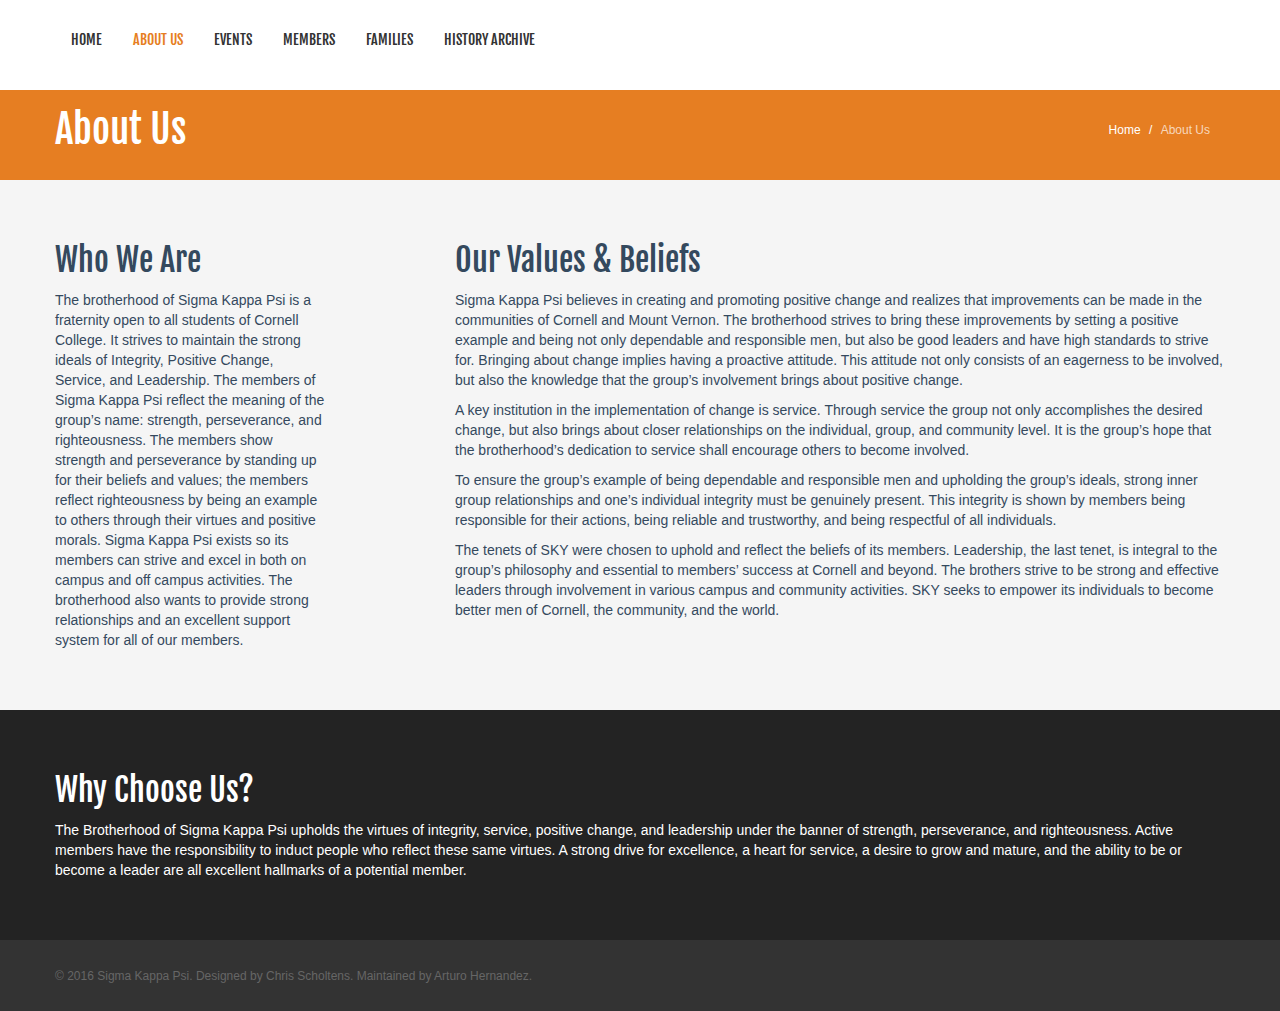
<file: about.html>
<!DOCTYPE html>
<!--[if lt IE 7]>      <html class="no-js lt-ie9 lt-ie8 lt-ie7"> <![endif]-->
<!--[if IE 7]>         <html class="no-js lt-ie9 lt-ie8"> <![endif]-->
<!--[if IE 8]>         <html class="no-js lt-ie9"> <![endif]-->
<!--[if gt IE 8]><!--> <html class="no-js"> <!--<![endif]-->
<head>
    <meta charset="utf-8">
    <meta http-equiv="X-UA-Compatible" content="IE=edge,chrome=1">
    <title>About Us | Sigma Kappa Psi</title>
    <meta name="description" content="">
    <meta name="viewport" content="width=device-width">

    <link rel="stylesheet" href="css/bootstrap.min.css">
    <link rel="stylesheet" href="css/bootstrap-responsive.min.css">
    <link rel="stylesheet" href="css/font-awesome.min.css">
    <link rel="stylesheet" href="css/main.css">
    <link rel="stylesheet" href="css/sl-slide.css">

    <script src="js/vendor/modernizr-2.6.2-respond-1.1.0.min.js"></script>

    <!-- Le fav and touch icons -->
    <link rel="shortcut icon" href="images/favicon.ico">
</head>

<body>

    <!--Header-->
    <header class="navbar navbar-fixed-top">
        <div class="navbar-inner" style="background-color:#fff; height: 90px;">
            <div class="container">
                <a class="btn btn-navbar" data-toggle="collapse" data-target=".nav-collapse">
                    <span class="icon-bar"></span>
                    <span class="icon-bar"></span>
                    <span class="icon-bar"></span>
                </a>
                <div class="nav-collapse collapse">
                    <ul class="nav">
                        <li><a href="index.html">Home</a></li>
                        <li class="active"><a href="about.html">About Us</a></li>
                        <li><a href="events.html">Events</a></li>
                        <li><a href="members.html">Members</a></li>
                        <li><a href="families.html">Families</a></li> 
                        <li><a href="history.html">History Archive</a></li>
                    </ul>        
                </div><!--/.nav-collapse -->
            </div>
        </div>
    </header>
    <!-- /header -->

    <section class="title">
        <div class="container">
            <div class="row-fluid">
                <div class="span6">
                    <h1>About Us</h1>
                </div>
                <div class="span6">
                    <ul class="breadcrumb pull-right">
                        <li><a href="index.html">Home</a> <span class="divider">/</span></li>
                        <li class="active">About Us</li>
                    </ul>
                </div>
            </div>
        </div>
    </section>
    <!-- / .title -->   

    <section id="about-us" class="container main">
        <div class="row-fluid">
            <div class="span3">
                <h2>Who We Are</h2>
                <p>The brotherhood of Sigma Kappa Psi is a fraternity open to all students of Cornell College. It strives to maintain the strong ideals of Integrity, Positive Change, Service, and Leadership. The members of Sigma Kappa Psi reflect the meaning of the group’s name: strength, perseverance, and righteousness. The members show strength and perseverance by standing up for their beliefs and values; the members reflect righteousness by being an example to others through their virtues and positive morals. Sigma Kappa Psi exists so its members can strive and excel in both on campus and off campus activities. The brotherhood also wants to provide strong relationships and an excellent support system for all of our members.</p>
            </div>
            <div class="span1">
            <br>
            </div>
            <div class="span8">
                <h2>Our Values &amp; Beliefs</h2>
                <p>Sigma Kappa Psi believes in creating and promoting positive change and realizes that improvements can be made in the communities of Cornell and Mount Vernon. The brotherhood strives to bring these improvements by setting a positive example and being not only dependable and responsible men, but also be good leaders and have high standards to strive for. Bringing about change implies having a proactive attitude. This attitude not only consists of an eagerness to be involved, but also the knowledge that the group’s involvement brings about positive change.</p>
<p>A key institution in the implementation of change is service. Through service the group not only accomplishes the desired change, but also brings about closer relationships on the individual, group, and community level. It is the group’s hope that the brotherhood’s dedication to service shall encourage others to become involved.</p>
<p>To ensure the group’s example of being dependable and responsible men and upholding the group’s ideals, strong inner group relationships and one’s individual integrity must be genuinely present. This integrity is shown by members being responsible for their actions, being reliable and trustworthy, and being respectful of all individuals.</p>
<p>The tenets of SKY were chosen to uphold and reflect the beliefs of its members. Leadership, the last tenet, is integral to the group’s philosophy and essential to members’ success at Cornell and beyond. The brothers strive to be strong and effective leaders through involvement in various campus and community activities. SKY seeks to empower its individuals to become better men of Cornell, the community, and the world.</p>
            </div>
        </div>
</section>

<!--Bottom-->
<section id="bottom" class="main">
    <!--Container-->
    <div class="container">

        <!--row-fluids-->
        <div class="row-fluid">
            <div class="span12">
                <h2>Why Choose Us?</h2>
                <p>The Brotherhood of Sigma Kappa Psi upholds the virtues of integrity, service, positive change, and leadership under the banner of strength, perseverance, and righteousness. Active members have the responsibility to induct people who reflect these same virtues. A strong drive for excellence, a heart for service, a desire to grow and mature, and the ability to be or become a leader are all excellent hallmarks of a potential member.</p>
            </div>
          </div>

    </div>
    <!--/row-fluid-->
</div>
<!--/container-->

</section>
<!--/bottom-->

<!--Footer-->
<footer id="footer">
    <div class="container">
        <div class="row-fluid">
            <div class="span6 cp">
                &copy; 2016 Sigma Kappa Psi. Designed by Chris Scholtens. Maintained by Arturo Hernandez.
            </div>
            <!--/Copyright-->
        </div>
    </div>
</footer>
<!--/Footer-->


<script src="js/vendor/jquery-1.9.1.min.js"></script>
<script src="js/vendor/bootstrap.min.js"></script>
<script src="js/main.js"></script>

</body>
</html>
</file>
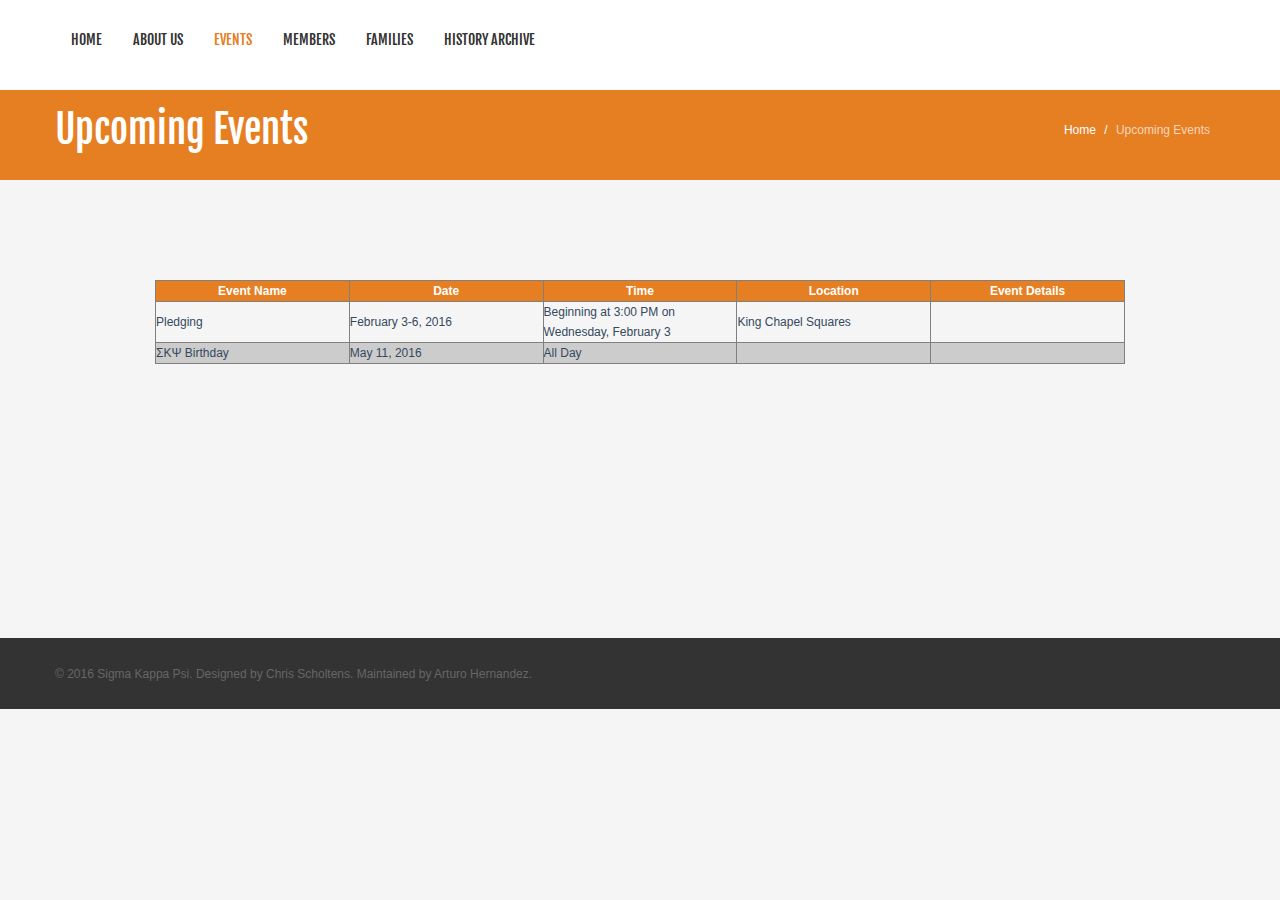
<file: events.html>
<!DOCTYPE html>
<!--[if lt IE 7]>      <html class="no-js lt-ie9 lt-ie8 lt-ie7"> <![endif]-->
<!--[if IE 7]>         <html class="no-js lt-ie9 lt-ie8"> <![endif]-->
<!--[if IE 8]>         <html class="no-js lt-ie9"> <![endif]-->
<!--[if gt IE 8]><!--> <html class="no-js"> <!--<![endif]-->
<head>
    <meta charset="utf-8">
    <meta http-equiv="X-UA-Compatible" content="IE=edge,chrome=1">
    <title>Upcoming Events | Sigma Kappa Psi</title>
    <meta name="description" content="">
    <meta name="viewport" content="width=device-width">

    <link rel="stylesheet" href="css/bootstrap.min.css">
    <link rel="stylesheet" href="css/bootstrap-responsive.min.css">
    <link rel="stylesheet" href="css/font-awesome.min.css">
    <link rel="stylesheet" href="css/main.css">
    <link rel="stylesheet" href="css/sl-slide.css">

    <script src="js/vendor/modernizr-2.6.2-respond-1.1.0.min.js"></script>

    <!-- Le fav and touch icons -->
    <link rel="shortcut icon" href="images/favicon.ico">
</head>

<body>

    <!--Header-->
    <header class="navbar navbar-fixed-top">
        <div class="navbar-inner" style="background-color:#fff; height: 90px;">
            <div class="container">
                <a class="btn btn-navbar" data-toggle="collapse" data-target=".nav-collapse">
                    <span class="icon-bar"></span>
                    <span class="icon-bar"></span>
                    <span class="icon-bar"></span>
                </a>
                <div class="nav-collapse collapse">
                    <ul class="nav">
                        <li><a href="index.html">Home</a></li>
                        <li><a href="about.html">About Us</a></li>
                        <li class="active"><a href="events.html">Events</a></li>
                        <li><a href="members.html">Members</a></li>
                        <li><a href="families.html">Families</a></li> 
                        <li><a href="history.html">History Archive</a></li>
                    </ul>        
                </div><!--/.nav-collapse -->
            </div>
        </div>
    </header>
    <!-- /header -->

    <section class="title">
        <div class="container">
            <div class="row-fluid">
                <div class="span6">
                    <h1>Upcoming Events</h1>
                </div>
                <div class="span6">
                    <ul class="breadcrumb pull-right">
                        <li><a href="index.html">Home</a> <span class="divider">/</span></li>
                        <li class="active">Upcoming Events</li>
                    </ul>
                </div>
            </div>
        </div>
    </section>
    <!-- / .title -->   

    <section class="container main full">
                    <div class="gap"></div>
                <div class="gap"></div>

        <div class="row-fluid">
            <div class="span1">
            	<br>
            </div>
            <div class="span10">
               <table border="1px solid #000">
                   <tr>
                       <th style="background-color:#E67E22; color:#FFF;" width="20%">Event Name</th>
                       <th style="background-color:#E67E22; color:#FFF;" width="20%">Date</th>
                       <th style="background-color:#E67E22; color:#FFF;" width="20%">Time</th>
                       <th style="background-color:#E67E22; color:#FFF;" width="20%">Location</th>
                       <th style="background-color:#E67E22; color:#FFF;" width="20%">Event Details</th>
                   </tr>
                   
                   <tr>
                       <td>Pledging</td>
                       <td>February 3-6, 2016</td>
                       <td>Beginning at 3:00 PM on Wednesday, February 3</td>
                       <td>King Chapel Squares</td>
                       <td> </td>
                   </tr>
                   
                   <tr style="background-color:#ccc">
                   		<td>&Sigma;&Kappa;&Psi; Birthday</td>
                        <td>May 11, 2016</td>
                        <td>All Day</td>
                        <td> </td>
                        <td> </td>
                   </tr>
               </table>
           </div>
       </div>
   </section>
                
                
                
                
                
                
                
                
                
                
                
                
<!--Footer-->
<footer id="footer">
    <div class="container">
        <div class="row-fluid">
            <div class="span6 cp">
                &copy; 2016 Sigma Kappa Psi. Designed by Chris Scholtens. Maintained by Arturo Hernandez.
            </div>
            <!--/Copyright-->
        </div>
    </div>
</footer>
<!--/Footer-->


<script src="js/vendor/jquery-1.9.1.min.js"></script>
<script src="js/vendor/bootstrap.min.js"></script>
<script src="js/main.js"></script>

</body>
</html>
</file>
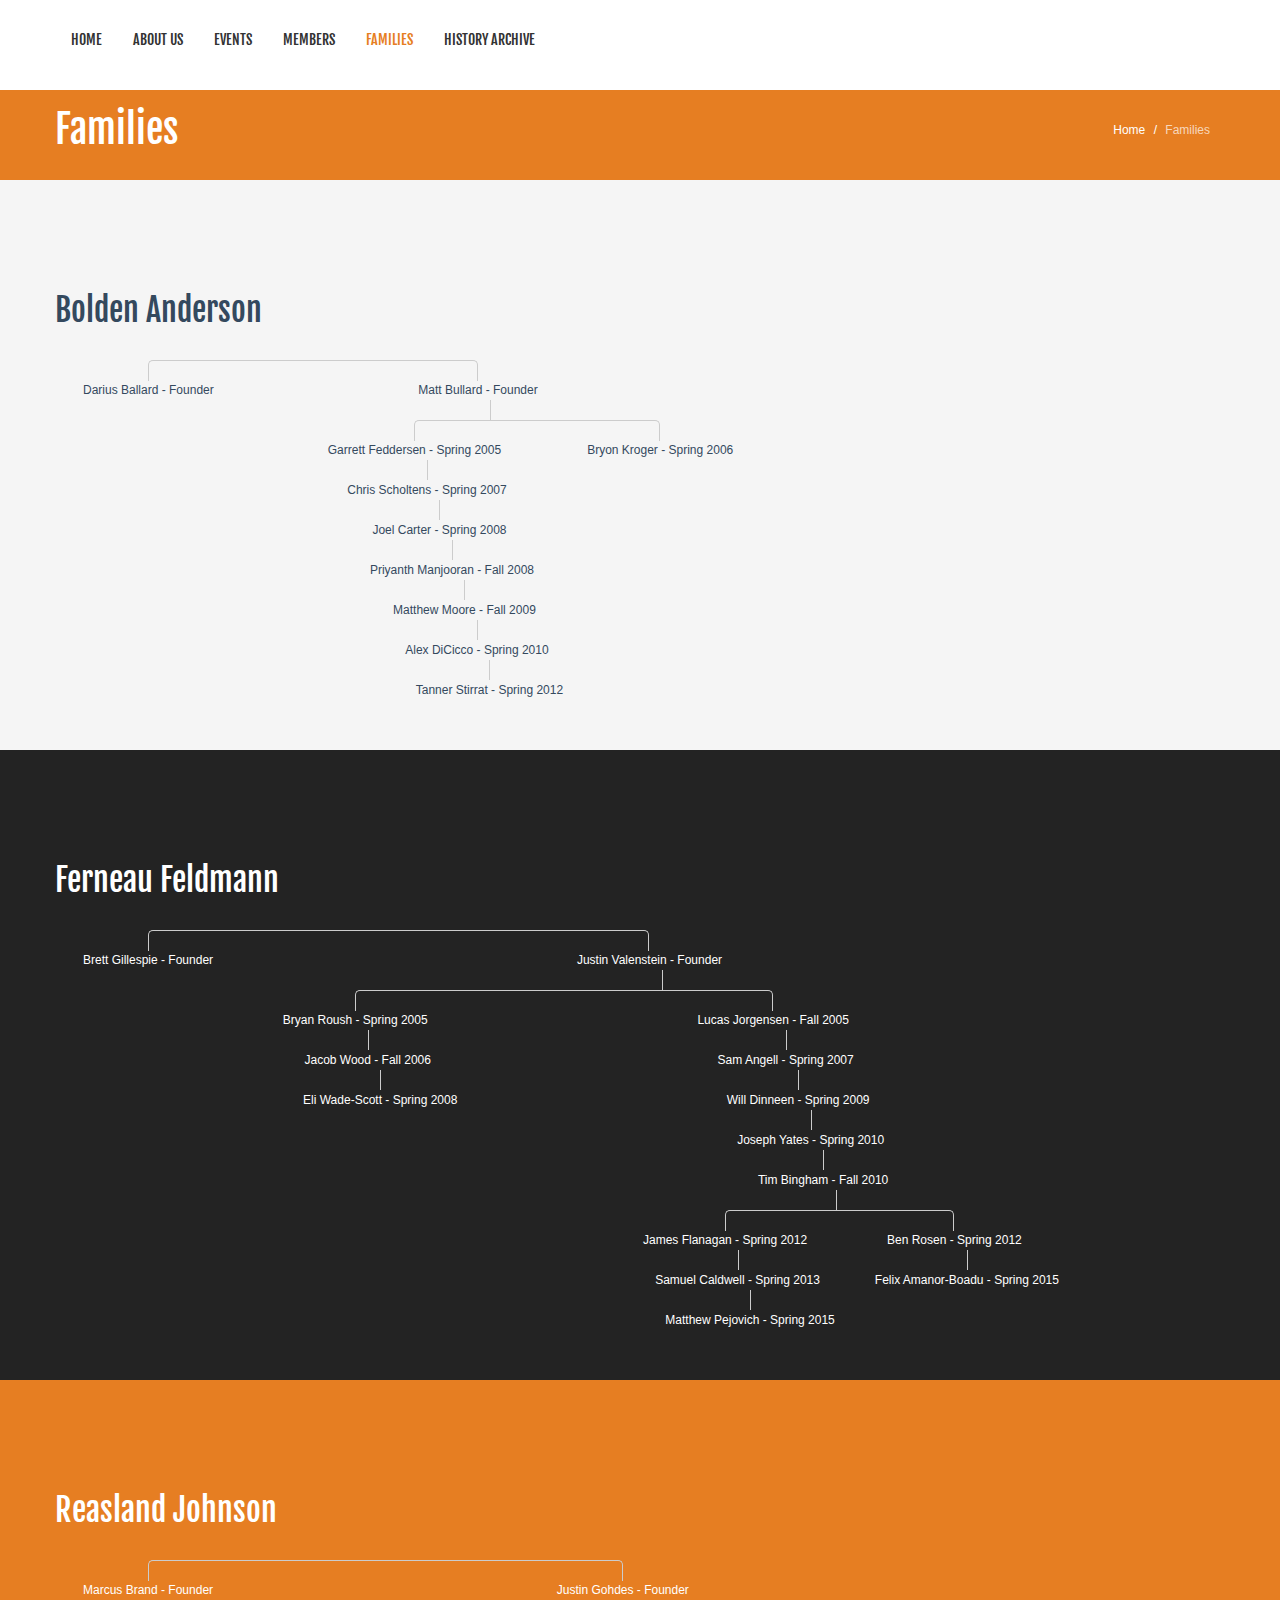
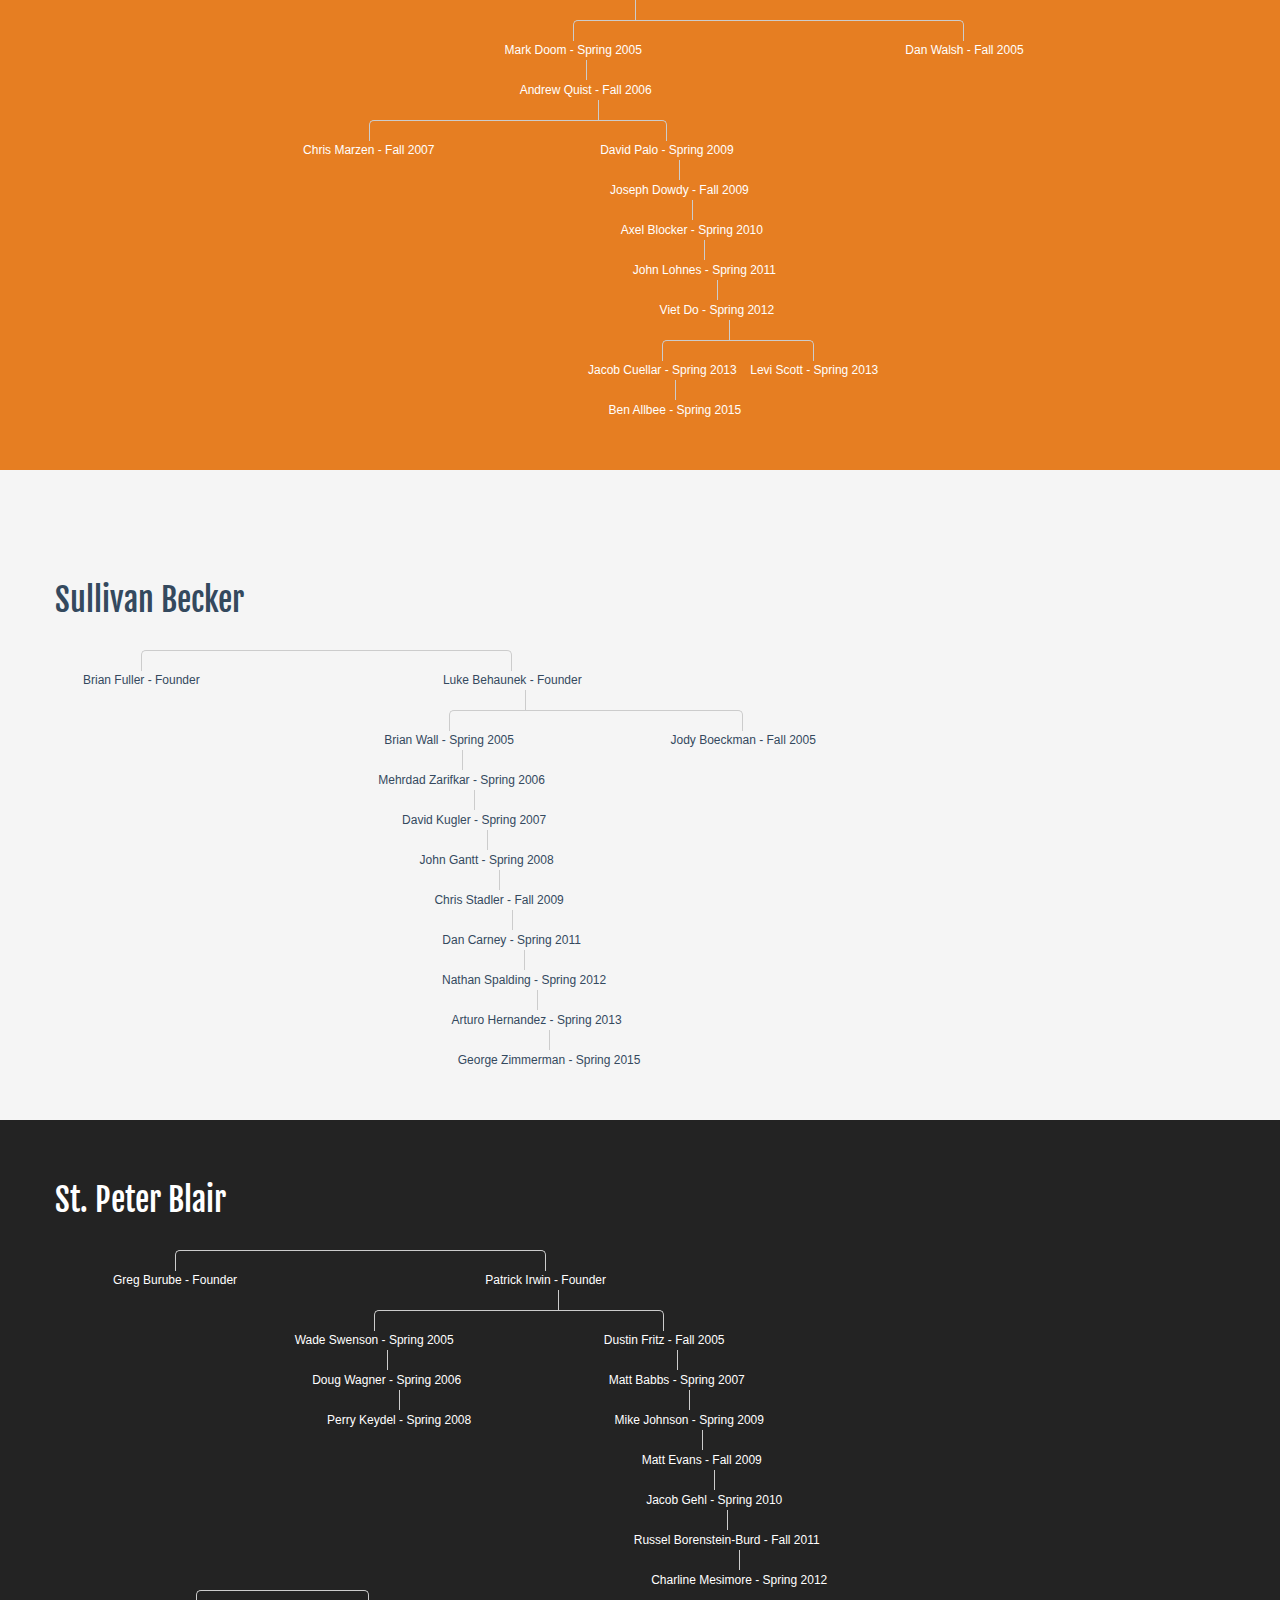
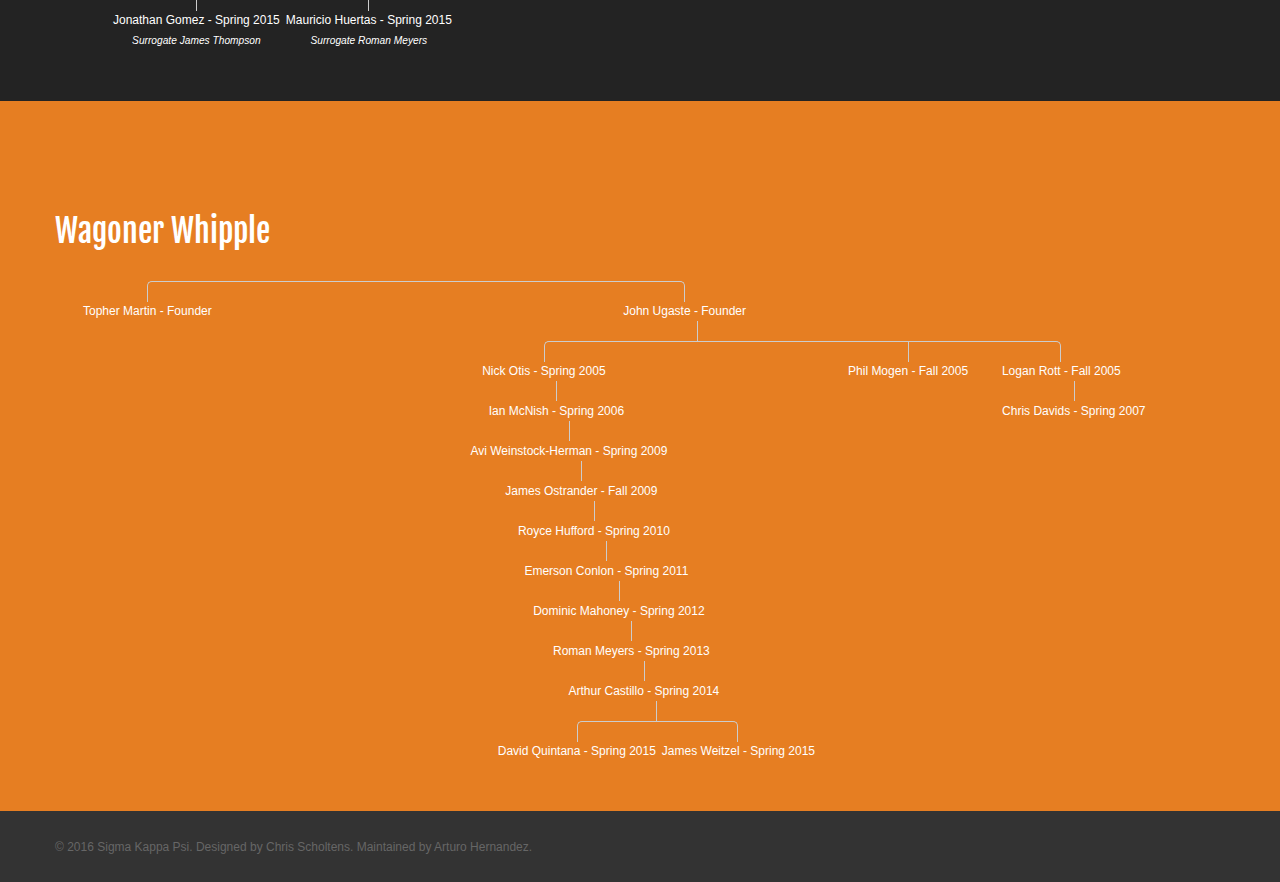
<file: families.html>
<!DOCTYPE html>
<!--[if lt IE 7]>      <html class="no-js lt-ie9 lt-ie8 lt-ie7"> <![endif]-->
<!--[if IE 7]>         <html class="no-js lt-ie9 lt-ie8"> <![endif]-->
<!--[if IE 8]>         <html class="no-js lt-ie9"> <![endif]-->
<!--[if gt IE 8]><!--> <html class="no-js"> <!--<![endif]-->
<head>
    <meta charset="utf-8">
    <meta http-equiv="X-UA-Compatible" content="IE=edge,chrome=1">
    <title>Families | Sigma Kappa Psi</title>
    <meta name="description" content="">
    <meta name="viewport" content="width=device-width">

    <link rel="stylesheet" href="css/bootstrap.min.css">
    <link rel="stylesheet" href="css/bootstrap-responsive.min.css">
    <link rel="stylesheet" href="css/font-awesome.min.css">
    <link rel="stylesheet" href="css/main.css">
    <link rel="stylesheet" href="css/sl-slide.css">

    <script src="js/vendor/modernizr-2.6.2-respond-1.1.0.min.js"></script>

    <!-- Le fav and touch icons -->
    <link rel="shortcut icon" href="images/favicon.ico">
</head>

<body>

    <!--Header-->
    <header class="navbar navbar-fixed-top">
        <div class="navbar-inner" style="background-color:#fff; height: 90px;">
            <div class="container">
                <a class="btn btn-navbar" data-toggle="collapse" data-target=".nav-collapse">
                    <span class="icon-bar"></span>
                    <span class="icon-bar"></span>
                    <span class="icon-bar"></span>
                </a>
                <div class="nav-collapse collapse">
                    <ul class="nav">
                        <li><a href="index.html">Home</a></li>
                        <li><a href="about.html">About Us</a></li>
                        <li><a href="events.html">Events</a></li>
                        <li><a href="members.html">Members</a></li>
                        <li class="active"><a href="families.html">Families</a></li> 
                        <li><a href="history.html">History Archive</a></li>
                    </ul>        
                </div><!--/.nav-collapse -->
            </div>
        </div>
    </header>
    <!-- /header -->

    <section class="title">
        <div class="container">
            <div class="row-fluid">
                <div class="span6">
                    <h1>Families</h1>
                </div>
                <div class="span6">
                    <ul class="breadcrumb pull-right">
                        <li><a href="index.html">Home</a> <span class="divider">/</span></li>
                        <li class="active">Families</li>
                    </ul>
                </div>
            </div>
        </div>
    </section>
    <!-- / .title -->   

    <section class="container main">
                <div class="gap"></div>
        <div class="row-fluid">
        	<div class="span12">
            	<h2>Bolden Anderson</h2>
            </div>
        </div>
        
        <div class="tree">
	<ul>
		<li>Darius Ballard - Founder</li>
        <li>Matt Bullard - Founder
			<ul>
				<li>Garrett Feddersen - Spring 2005</a>
					<ul>
						<li>Chris Scholtens - Spring 2007
                        	<ul>
                            	<li>Joel Carter - Spring 2008
                                	<ul>
                                    	<li>Priyanth Manjooran - Fall 2008
                                        	<ul>
                                            	<li>Matthew Moore - Fall 2009
                                                	<ul>
                                                    	<li>Alex DiCicco - Spring 2010
                                                        	<ul>
                                                            	<li>Tanner Stirrat - Spring 2012</li>
                                                            </ul>
                                                        </li>
                                                    </ul>
                                                </li>
                                            </ul>
                                        </li>
                                    </ul>
                                </li>
                            </ul>
                        </li>
					</ul>
				</li>
				<li>Bryon Kroger - Spring 2006</li>
            </ul>
        </li>
    </ul>
</div>
			
    </section>
    
    <!--Bottom-->
<section id="bottom" class="main">
    <!--Container-->
    <div class="container">
    	<div class="gap"></div>
        <div class="row-fluid">
        	<div class="span12">
            	<h2>Ferneau Feldmann</h2>
            </div>
        </div>
        
        <div class="tree">
    	<ul>
		<li>Brett Gillespie - Founder</li>
        <li>Justin Valenstein - Founder
			<ul>
				<li>Bryan Roush - Spring 2005</a>
					<ul>
						<li>Jacob Wood - Fall 2006
                        	<ul>
                            	<li>Eli Wade-Scott - Spring 2008</li>
                            </ul>
                        </li>
					</ul>
				</li>
				<li>Lucas Jorgensen - Fall 2005
                	<ul>
                    	<li>Sam Angell - Spring 2007
                        	<ul>
                            	<li>Will Dinneen - Spring 2009
                                	<ul>
                                    	<li>Joseph Yates - Spring 2010
                                        	<ul>
                                            	<li>Tim Bingham - Fall 2010
                                                	<ul>
                                                    	<li>James Flanagan - Spring 2012
                                                        	<ul>
                                                            	<li>Samuel Caldwell - Spring 2013
                                                                	<ul>
                                                                    	<li>Matthew Pejovich - Spring 2015</li>
                                                                    </ul>
                                                                </li>
                                                            </ul>
                                                        </li>
                                                        <li>Ben Rosen - Spring 2012
                                                        	<ul>
                                                            	<li>Felix Amanor-Boadu - Spring 2015</li>
                                                            </ul>
                                                        </li>
                                                    </ul>
                                                </li>
                                            </ul>
                                        </li>
                                    </ul>
                                </li>
                            </ul>
                        </li>
                    </ul>
                </li>
            </ul>
        </li>
    </ul>
    </div>
	</div>  <!--/container-->
</section>
                
<section id="secondary">
	<div class="container">
    	<div class="gap"></div>
        <div class="row-fluid">
        	<div class="span12">
            	<h2>Reasland Johnson</h2>
            </div>
        </div>
        
        <div class="tree">
    	<ul>
		<li>Marcus Brand - Founder</li>
        <li>Justin Gohdes - Founder
			<ul>
				<li>Mark Doom - Spring 2005</a>
					<ul>
						<li>Andrew Quist - Fall 2006
                        	<ul>
                            	<li>Chris Marzen - Fall 2007</li>
                                <li>David Palo - Spring 2009
                                	<ul>
                                    	<li>Joseph Dowdy - Fall 2009
                                        	<ul>
                                            	<li>Axel Blocker - Spring 2010
                                                	<ul>
                                                    	<li>John Lohnes - Spring 2011
                                                        	<ul>
                                                            	<li>Viet Do - Spring 2012
                                                                	<ul>
                                                                    	<li>Jacob Cuellar - Spring 2013
                                                                        	<ul>
                                                                            	<li>Ben Allbee - Spring 2015
                                                                                </li>
                                                                            </ul>
                                                                        </li>
                                                                        <li>Levi Scott - Spring 2013
                                                                        </li>
                                                                    </ul>
                                                                </li>
                                                            </ul>
                                                        </li>
                                                    </ul>
                                                </li>
                                            </ul>
                                        </li>
                                    </ul>
                                </li>
                            </ul>
                        </li>
					</ul>
				</li>
				<li>Dan Walsh - Fall 2005
                </li>
            </ul>
        </li>
    </ul>
    </div>
	</div>  
</section>

<section class="container main">
                <div class="gap"></div>
        <div class="row-fluid">
        	<div class="span12">
            	<h2>Sullivan Becker</h2>
            </div>
        </div>
        
        <div class="tree">
    	<ul>
		<li>Brian Fuller - Founder</li>
        <li>Luke Behaunek - Founder
			<ul>
				<li>Brian Wall - Spring 2005</a>
					<ul>
						<li>Mehrdad Zarifkar - Spring 2006
                        	<ul>
                            	<li>David Kugler - Spring 2007
                                	<ul>
                                    	<li>John Gantt - Spring 2008
                                        	<ul>
                                            	<li>Chris Stadler - Fall 2009
                                                	<ul>
                                                    	<li>Dan Carney - Spring 2011
                                                        	<ul>
                                                            	<li>Nathan Spalding - Spring 2012
                                                                	<ul>
                                                                    	<li>Arturo Hernandez - Spring 2013
                                                                        	<ul>
                                                                            	<li>George Zimmerman - Spring 2015
                                                                                </li>
                                                                            </ul>
                                                                        </li>
                                                                    </ul>
                                                                </li>
                                                            </ul>
                                                        </li>
                                                    </ul>
                                                </li>
                                            </ul>
                                        </li>
                                    </ul>
                                </li>
                            </ul>
                        </li>
					</ul>
				</li>
				<li>Jody Boeckman - Fall 2005
                </li>
            </ul>
        </li>
    </ul>
    </div>
	</div> 
    </section>
    
    <!--Bottom-->
<section id="bottom" class="main">
    <!--Container-->
    <div class="container">

        <!--row-fluids-->
        <div class="row-fluid">
            <div class="span12">
                <h2>St. Peter Blair</h2>
            </div>  
        </div>
        
        <div class="tree span13">
    	<ul>
		<li>Greg Burube - Founder</li>
        <li>Patrick Irwin - Founder
			<ul>
				<li>Wade Swenson - Spring 2005</a>
					<ul>
						<li>Doug Wagner - Spring 2006
                        	<ul>
                            	<li>Perry Keydel - Spring 2008</li>
                            </ul>
                        </li>
					</ul>
				</li>
				<li>Dustin Fritz - Fall 2005
                	<ul>
                    	<li>Matt Babbs - Spring 2007
                        	<ul>
                            	<li>Mike Johnson - Spring 2009
                                	<ul>
                                    	<li>Matt Evans - Fall 2009
                                        	<ul>
                                            	<li>Jacob Gehl - Spring 2010
                                                	<ul>
                                                    	<li>Russel Borenstein-Burd - Fall 2011
                                                        	<ul>
                                                            	<li>Charline Mesimore - Spring 2012</li>
                                                            </ul>
                                                        </li>
                                                    </ul>
                                                </li>
                                            </ul>
                                        </li>
                                    </ul>
                                </li>
                            </ul>
                        </li>
                    </ul>
                </li>
            </ul>
        </li>
	</ul>
    <br>
    <br>
    <ul>
    	<li>Jonathan Gomez - Spring 2015<br><small><i>Surrogate James Thompson</i></small></li>
        <li>Mauricio Huertas - Spring 2015<br><small><i>Surrogate Roman Meyers</i></small></li>
    </ul>
    </div>
    </div>
</section>                
                
<section id="secondary">
	<div class="container">
    	<div class="gap"></div>
        <div class="row-fluid">
        	<div class="span12">
            	<h2>Wagoner Whipple</h2>
            </div>
        </div>
        
        <div class="tree">
    	<ul>
		<li>Topher Martin - Founder</li>
        <li>John Ugaste - Founder
			<ul>
				<li>Nick Otis - Spring 2005</a>
					<ul>
						<li>Ian McNish - Spring 2006
                        	<ul>
                            	<li>Avi Weinstock-Herman - Spring 2009
                                	<ul>
                                    	<li>James Ostrander - Fall 2009
                                        	<ul>
                                            	<li>Royce Hufford - Spring 2010
                                                	<ul>
                                                    	<li>Emerson Conlon - Spring 2011
                                                        	<ul>
                                                            	<li>Dominic Mahoney - Spring 2012
                                                                	<ul>
                                                                    	<li>Roman Meyers - Spring 2013
                                                                        	<ul>
                                                                            	<li>Arthur Castillo - Spring 2014
                                                                                	<ul>
                                                                                    	<li>David Quintana - Spring 2015</li>
                                                                                        <li>James Weitzel - Spring 2015</li>
                                                                                    </ul>
                                                                                </li>
                                                                            </ul>
                                                                        </li>
                                                                    </ul>
                                                                </li>
                                                            </ul>
                                                        </li>
                                                    </ul>
                                                </li>
                                            </ul>
                                        </li>
                                    </ul>
                                </li>
                            </ul>
                        </li>
					</ul>
				</li>
				<li>Phil Mogen - Fall 2005</li>
                <li>Logan Rott - Fall 2005
                	<ul>
                    	<li>Chris Davids - Spring 2007</li>
                    </ul>
                </li>
            </ul>
        </li>
    </ul>
    </div>
	</div>  
</section>                
                
                
                
                
                
                
                
                
<!--Footer-->
<footer id="footer">
    <div class="container">
        <div class="row-fluid">
            <div class="span6 cp">
                &copy; 2016 Sigma Kappa Psi. Designed by Chris Scholtens. Maintained by Arturo Hernandez.
            </div>
            <!--/Copyright-->
        </div>
    </div>
</footer>
<!--/Footer-->


<script src="js/vendor/jquery-1.9.1.min.js"></script>
<script src="js/vendor/bootstrap.min.js"></script>
<script src="js/main.js"></script>

</body>
</html>
</file>
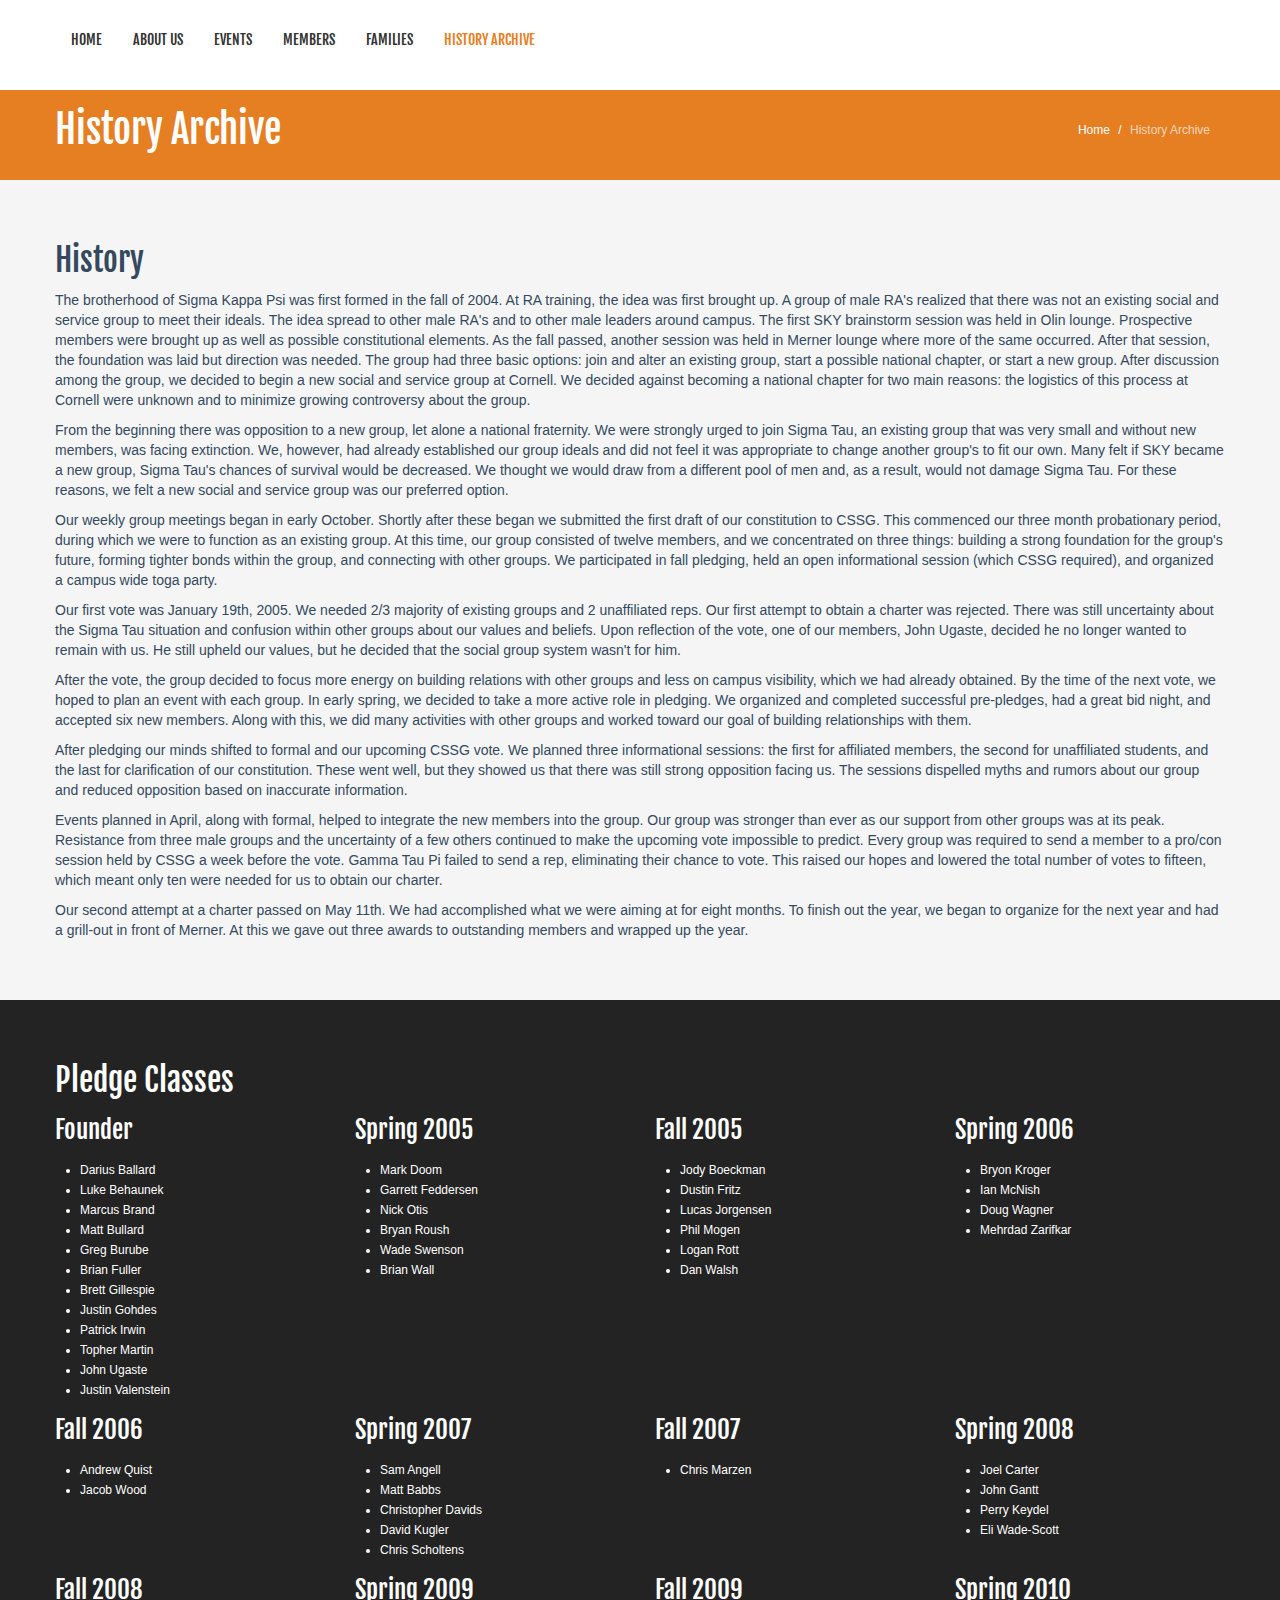
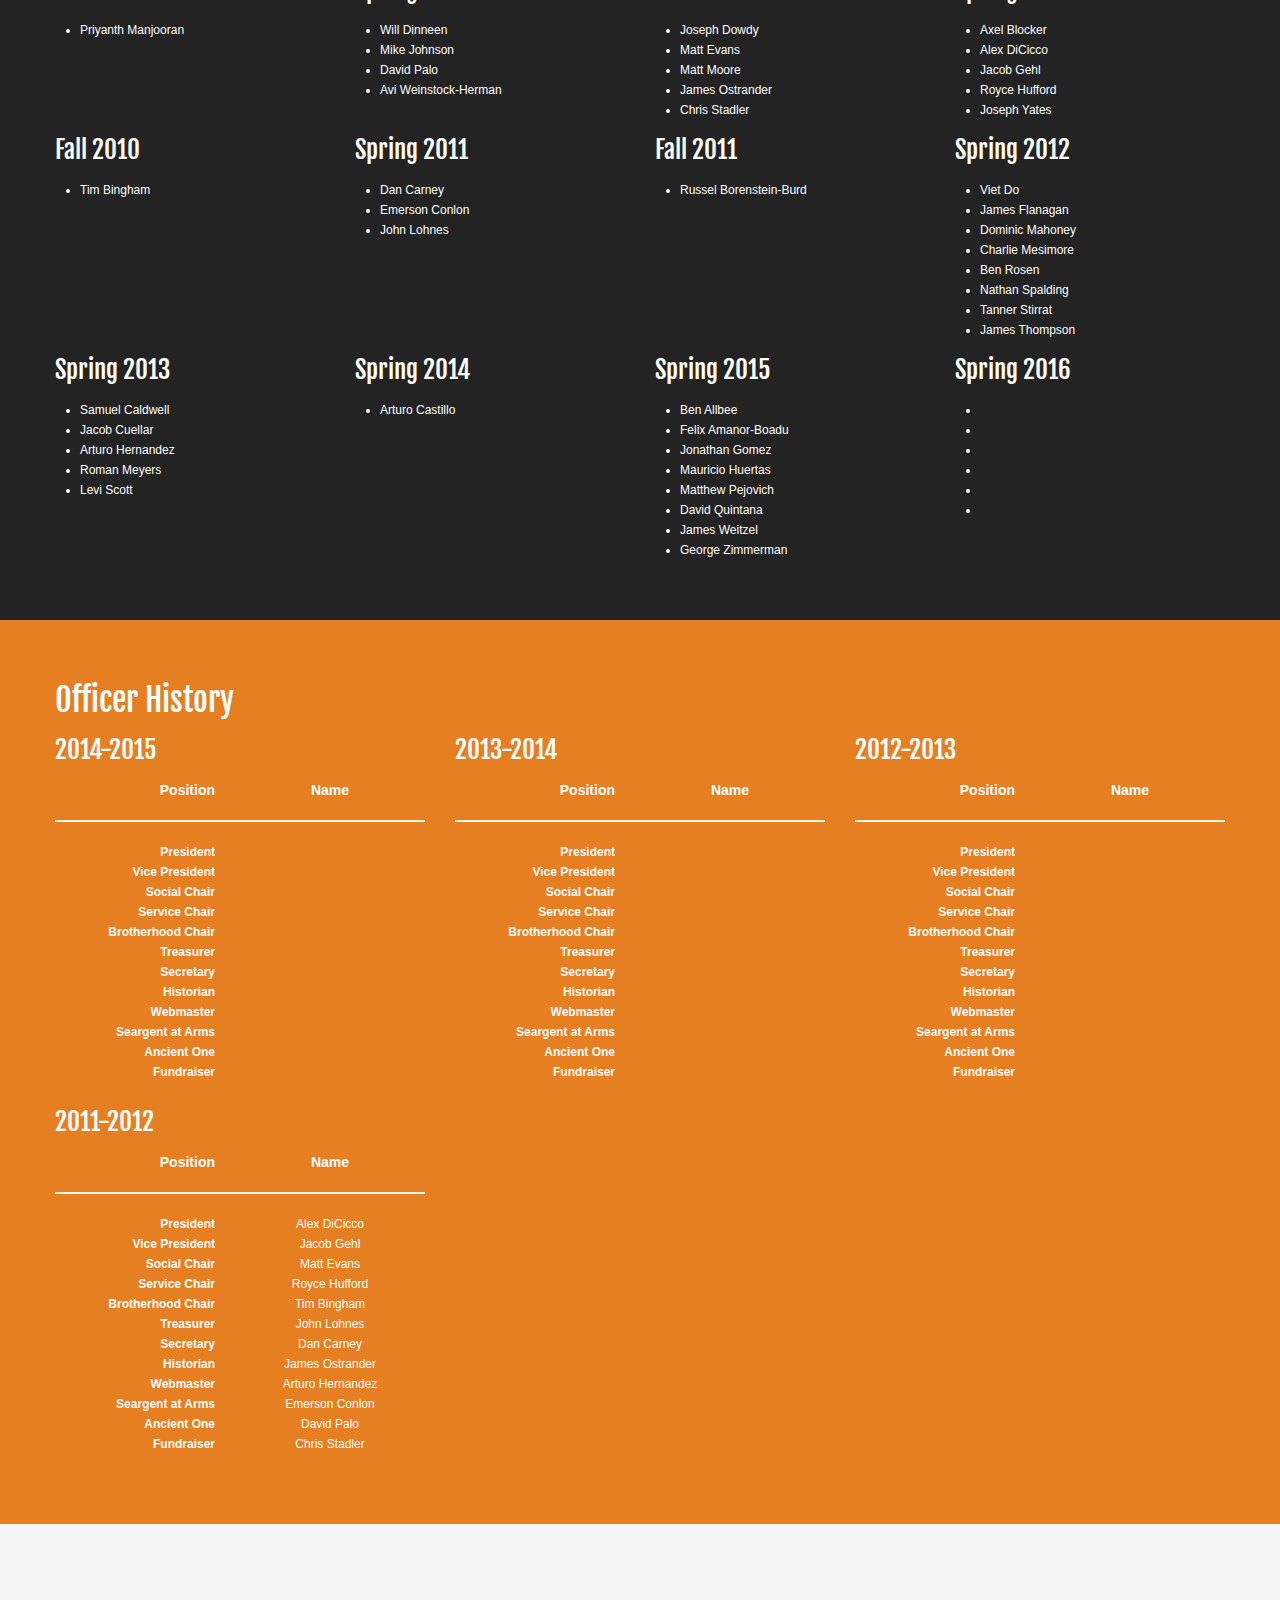
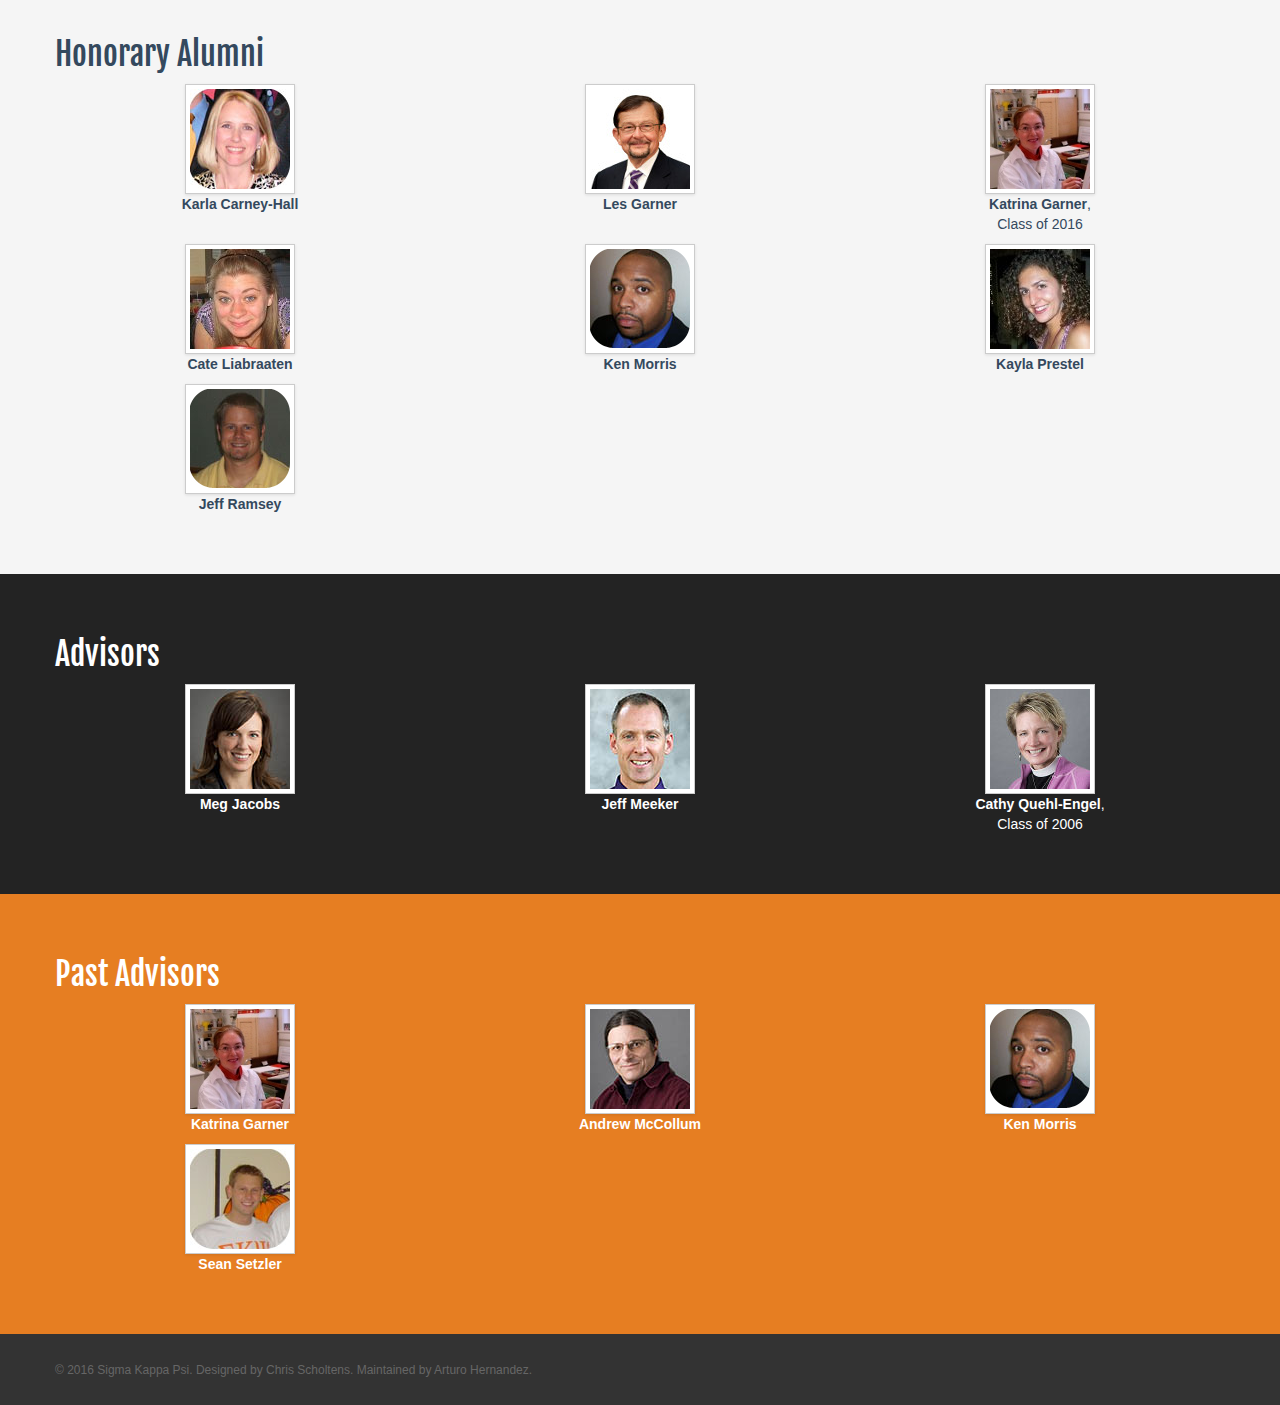
<file: history.html>
<!DOCTYPE html>
<!--[if lt IE 7]>      <html class="no-js lt-ie9 lt-ie8 lt-ie7"> <![endif]-->
<!--[if IE 7]>         <html class="no-js lt-ie9 lt-ie8"> <![endif]-->
<!--[if IE 8]>         <html class="no-js lt-ie9"> <![endif]-->
<!--[if gt IE 8]><!--> <html class="no-js"> <!--<![endif]-->
<head>
    <meta charset="utf-8">
    <meta http-equiv="X-UA-Compatible" content="IE=edge,chrome=1">
    <title>History Archive | Sigma Kappa Psi</title>
    <meta name="description" content="">
    <meta name="viewport" content="width=device-width">

    <link rel="stylesheet" href="css/bootstrap.min.css">
    <link rel="stylesheet" href="css/bootstrap-responsive.min.css">
    <link rel="stylesheet" href="css/font-awesome.min.css">
    <link rel="stylesheet" href="css/main.css">
    <link rel="stylesheet" href="css/sl-slide.css">

    <script src="js/vendor/modernizr-2.6.2-respond-1.1.0.min.js"></script>

    <!-- Le fav and touch icons -->
    <link rel="shortcut icon" href="images/favicon.ico">
</head>

<body>

    <!--Header-->
    <header class="navbar navbar-fixed-top">
        <div class="navbar-inner" style="background-color:#fff; height: 90px;">
            <div class="container">
                <a class="btn btn-navbar" data-toggle="collapse" data-target=".nav-collapse">
                    <span class="icon-bar"></span>
                    <span class="icon-bar"></span>
                    <span class="icon-bar"></span>
                </a>
                <div class="nav-collapse collapse">
                    <ul class="nav">
                        <li><a href="index.html">Home</a></li>
                        <li><a href="about.html">About Us</a></li>
                        <li><a href="events.html">Events</a></li>
                        <li><a href="members.html">Members</a></li>
                        <li><a href="families.html">Families</a></li> 
                        <li class="active"><a href="history.html">History Archive</a></li>
                    </ul>        
                </div><!--/.nav-collapse -->
            </div>
        </div>
    </header>
    <!-- /header -->

    <section class="title">
        <div class="container">
            <div class="row-fluid">
                <div class="span6">
                    <h1>History Archive</h1>
                </div>
                <div class="span6">
                    <ul class="breadcrumb pull-right">
                        <li><a href="index.html">Home</a> <span class="divider">/</span></li>
                        <li class="active">History Archive</li>
                    </ul>
                </div>
            </div>
        </div>
    </section>
    <!-- / .title -->   

    <section class="container main">
<!--Container-->
    <div class="container">

        <!--row-fluids-->
        <div class="row-fluid">
            <div class="span12">
                <h2>History</h2>
            </div>
        </div>
        
        <div class="row-fluid">
        	<div class="span12">
            	<p>The brotherhood of Sigma Kappa Psi was first formed in the fall of 2004. At RA training, the idea was first brought up. A group of male RA's realized that there was not an existing social and service group to meet their ideals. The idea spread to other male RA's and to other male leaders around campus. The first SKY brainstorm session was held in Olin lounge. Prospective members were brought up as well as possible constitutional elements. As the fall passed, another session was held in Merner lounge where more of the same occurred. After that session, the foundation was laid but direction was needed. The group had three basic options: join and alter an existing group, start a possible national chapter, or start a new group. After discussion among the group, we decided to begin a new social and service group at Cornell. We decided against becoming a national chapter for two main reasons: the logistics of this process at Cornell were unknown and to minimize growing controversy about the group.</p>

<p>From the beginning there was opposition to a new group, let alone a national fraternity. We were strongly urged to join Sigma Tau, an existing group that was very small and without new members, was facing extinction. We, however, had already established our group ideals and did not feel it was appropriate to change another group's to fit our own. Many felt if SKY became a new group, Sigma Tau's chances of survival would be decreased. We thought we would draw from a different pool of men and, as a result, would not damage Sigma Tau. For these reasons, we felt a new social and service group was our preferred option.</p>

<p>Our weekly group meetings began in early October. Shortly after these began we submitted the first draft of our constitution to CSSG. This commenced our three month probationary period, during which we were to function as an existing group. At this time, our group consisted of twelve members, and we concentrated on three things: building a strong foundation for the group's future, forming tighter bonds within the group, and connecting with other groups. We participated in fall pledging, held an open informational session (which CSSG required), and organized a campus wide toga party.</p>

<p>Our first vote was January 19th, 2005. We needed 2/3 majority of existing groups and 2 unaffiliated reps. Our first attempt to obtain a charter was rejected. There was still uncertainty about the Sigma Tau situation and confusion within other groups about our values and beliefs. Upon reflection of the vote, one of our members, John Ugaste, decided he no longer wanted to remain with us. He still upheld our values, but he decided that the social group system wasn't for him.</p>

<p>After the vote, the group decided to focus more energy on building relations with other groups and less on campus visibility, which we had already obtained. By the time of the next vote, we hoped to plan an event with each group. In early spring, we decided to take a more active role in pledging. We organized and completed successful pre-pledges, had a great bid night, and accepted six new members. Along with this, we did many activities with other groups and worked toward our goal of building relationships with them.</p>

<p>After pledging our minds shifted to formal and our upcoming CSSG vote. We planned three informational sessions: the first for affiliated members, the second for unaffiliated students, and the last for clarification of our constitution. These went well, but they showed us that there was still strong opposition facing us. The sessions dispelled myths and rumors about our group and reduced opposition based on inaccurate information.</p>

<p>Events planned in April, along with formal, helped to integrate the new members into the group. Our group was stronger than ever as our support from other groups was at its peak. Resistance from three male groups and the uncertainty of a few others continued to make the upcoming vote impossible to predict. Every group was required to send a member to a pro/con session held by CSSG a week before the vote. Gamma Tau Pi failed to send a rep, eliminating their chance to vote. This raised our hopes and lowered the total number of votes to fifteen, which meant only ten were needed for us to obtain our charter.</p>

<p>Our second attempt at a charter passed on May 11th. We had accomplished what we were aiming at for eight months. To finish out the year, we began to organize for the next year and had a grill-out in front of Merner. At this we gave out three awards to outstanding members and wrapped up the year.</p>
</div>
</div>

	</div>  <!--/container-->
    </section>
    
    <!--Bottom-->
<section id="bottom" class="main">
	<div class="container">
        <div class="row-fluid">
            <div class="span12">
                <h2>Pledge Classes</h2>
            </div>
        </div>
        
                
        <div class="row-fluid">
        	<div class="span3">
                <h3>Founder</h3>
                	<ul>
						<li>Darius Ballard</li>
						<li>Luke Behaunek</li>
						<li>Marcus Brand</li>
						<li>Matt Bullard</li>
						<li>Greg Burube</li>
						<li>Brian Fuller</li>
						<li>Brett Gillespie</li>
						<li>Justin Gohdes</li>
						<li>Patrick Irwin</li>
						<li>Topher Martin</li>
						<li>John Ugaste</li>
						<li>Justin Valenstein</li>
                    </ul>
            </div>
            
        	<div class="span3">
                <h3>Spring 2005</h3>
                	<ul>
                    	<li>Mark Doom</li>
						<li>Garrett Feddersen</li>
						<li>Nick Otis</li>
						<li>Bryan Roush</li>
						<li>Wade Swenson</li>
						<li>Brian Wall</li>
                    </ul>
            </div>
            
        	<div class="span3">
                <h3>Fall 2005</h3>
                	<ul>
						<li>Jody Boeckman</li>
						<li>Dustin Fritz</li>
						<li>Lucas Jorgensen</li>
						<li>Phil Mogen</li>
						<li>Logan Rott</li>
						<li>Dan Walsh</li>
                    </ul>
            </div>
            
        	<div class="span3">
                <h3>Spring 2006</h3>
                	<ul>
                    	<li>Bryon Kroger</li>
						<li>Ian McNish</li>
						<li>Doug Wagner</li>
						<li>Mehrdad Zarifkar</li>
                    </ul>
            </div>
        </div>
        
        <div class="row-fluid">
        	<div class="span3">
                <h3>Fall 2006</h3>
                	<ul>
                    	<li>Andrew Quist</li>
						<li>Jacob Wood</li>
                    </ul>
            </div>
            
        	<div class="span3">
				<h3>Spring 2007</h3>
                	<ul>
						<li>Sam Angell</li>
						<li>Matt Babbs</li>
						<li>Christopher Davids</li>
						<li>David Kugler</li>
						<li>Chris Scholtens</li>
                    </ul>
            </div>
            
        	<div class="span3">
                <h3>Fall 2007</h3>
                	<ul>
                    	<li>Chris Marzen</li>
                    </ul>
            </div>
            
        	<div class="span3">
                <h3>Spring 2008</h3>
                	<ul>
                    	<li>Joel Carter</li>
						<li>John Gantt</li>
						<li>Perry Keydel</li>
						<li>Eli Wade-Scott</li>
                    </ul>
            </div>
        </div>
        
        <div class="row-fluid">
        	<div class="span3">
                <h3>Fall 2008</h3>
                	<ul>
                    	<li>Priyanth Manjooran</li>
                    </ul>
            </div>
            
        	<div class="span3">
                <h3>Spring 2009</h3>
                	<ul>
                    <li>Will Dinneen</li>
						<li>Mike Johnson</li>
						<li>David Palo</li>
						<li>Avi Weinstock-Herman</li>
                    </ul>
            </div>
            
        	<div class="span3">
                <h3>Fall 2009</h3>
                	<ul>
                    	<li>Joseph Dowdy</li>
						<li>Matt Evans</li>
						<li>Matt Moore</li>
						<li>James Ostrander</li>
						<li>Chris Stadler</li>
                    </ul>
            </div>
            
        	<div class="span3">
                <h3>Spring 2010</h3>
                	<ul>
                    	<li>Axel Blocker</li>
						<li>Alex DiCicco</li>
						<li>Jacob Gehl</li>
						<li>Royce Hufford</li>
						<li>Joseph Yates</li>
                    </ul>
            </div>
        </div>
        
        <div class="row-fluid">
        	<div class="span3">
                <h3>Fall 2010</h3>
                	<ul>
                    	<li>Tim Bingham</li>
                    </ul>
            </div>
            
        	<div class="span3">
                <h3>Spring 2011</h3>
                	<ul>
                    	<li>Dan Carney</li>
						<li>Emerson Conlon</li>
						<li>John Lohnes</li>
                    </ul>
            </div>
            
        	<div class="span3">
                <h3>Fall 2011</h3>
                	<ul>
                    	<li>Russel Borenstein-Burd</li>
                    </ul>
            </div>
            
        	<div class="span3">
                <h3>Spring 2012</h3>
                	<ul>
                    	<li>Viet Do</li>
						<li>James Flanagan</li>
						<li>Dominic Mahoney</li>
						<li>Charlie Mesimore</li>
						<li>Ben Rosen</li>
						<li>Nathan Spalding</li>
						<li>Tanner Stirrat</li>
						<li>James Thompson</li>
                    </ul>
            </div>
        </div>
        
        <div class="row-fluid">
        	<div class="span3">
                <h3>Spring 2013</h3>
                	<ul>
                    	<li>Samuel Caldwell</li>
						<li>Jacob Cuellar</li>
						<li>Arturo Hernandez</li>
						<li>Roman Meyers</li>
						<li>Levi Scott</li>
                    </ul>
            </div>
            
        	<div class="span3">
                <h3>Spring 2014</h3>
                	<ul>
                    	<li>Arturo Castillo</li>
                    </ul>
            </div>
            
        	<div class="span3">
                <h3>Spring 2015</h3>
                	<ul>
                    	<li>Ben Allbee</li>
						<li>Felix Amanor-Boadu</li>
						<li>Jonathan Gomez</li>
						<li>Mauricio Huertas</li>
						<li>Matthew Pejovich</li>
						<li>David Quintana</li>
						<li>James Weitzel</li>
						<li>George Zimmerman</li>
                    </ul>
            </div>
            
        	<div class="span3">
            	<h3>Spring 2016</h3>
                	<ul>
                    	<li></li>
                        <li></li>
                        <li></li>
                        <li></li>
                        <li></li>
                        <li></li>
                    </ul>
            </div>
        </div>
</section>
                
<section id="secondary">
	<div class="container">
        <div class="row-fluid">
        	<div class="span12">
            	<h2>Officer History</h2>
            </div>
        </div>
        
        <div class="row-fluid">    
            <div class="span4">
            	<h3>2014-2015</h3>
            	<dl class="dl-horizontal text-center">
        			<dt><h5>Position</h5></dt>
                	<dd><h5>Name</h5></dd>
                	<hr>
                	<dt>President</dt>
                	<dd> </dd>
                	<dt>Vice President</dt>
                	<dd> </dd>
                	<dt>Social Chair</dt>
                	<dd> </dd>
                	<dt>Service Chair</dt>
                	<dd> </dd>
                	<dt>Brotherhood Chair</dt>
                	<dd> </dd>
                	<dt>Treasurer</dt>
                	<dd> </dd>
                	<dt>Secretary</dt>
                	<dd> </dd>
                	<dt>Historian</dt>
                	<dd> </dd>
                	<dt>Webmaster</dt>
                	<dd> </dd>
                	<dt>Seargent at Arms</dt>
                	<dd> </dd>
                	<dt>Ancient One</dt>
                	<dd> </dd>
                	<dt>Fundraiser</dt>
                	<dd> </dd>
            	</dl>
            </div>
            
            <div class="span4">
            	<h3>2013-2014</h3>
            	<dl class="dl-horizontal text-center">
        			<dt><h5>Position</h5></dt>
                	<dd><h5>Name</h5></dd>
                	<hr>
                	<dt>President</dt>
                	<dd> </dd>
                	<dt>Vice President</dt>
                	<dd> </dd>
                	<dt>Social Chair</dt>
                	<dd> </dd>
                	<dt>Service Chair</dt>
                	<dd> </dd>
                	<dt>Brotherhood Chair</dt>
                	<dd> </dd>
                	<dt>Treasurer</dt>
                	<dd> </dd>
                	<dt>Secretary</dt>
                	<dd> </dd>
                	<dt>Historian</dt>
                	<dd> </dd>
                	<dt>Webmaster</dt>
                	<dd> </dd>
                	<dt>Seargent at Arms</dt>
                	<dd> </dd>
                	<dt>Ancient One</dt>
                	<dd> </dd>
                	<dt>Fundraiser</dt>
                	<dd> </dd>
            	</dl>
            </div>
            
            <div class="span4">
            	<h3>2012-2013</h3>
            	<dl class="dl-horizontal text-center">
        			<dt><h5>Position</h5></dt>
                	<dd><h5>Name</h5></dd>
                	<hr>
                	<dt>President</dt>
                	<dd> </dd>
                	<dt>Vice President</dt>
                	<dd> </dd>
                	<dt>Social Chair</dt>
                	<dd> </dd>
                	<dt>Service Chair</dt>
                	<dd> </dd>
                	<dt>Brotherhood Chair</dt>
                	<dd> </dd>
                	<dt>Treasurer</dt>
                	<dd> </dd>
                	<dt>Secretary</dt>
                	<dd> </dd>
                	<dt>Historian</dt>
                	<dd> </dd>
                	<dt>Webmaster</dt>
                	<dd> </dd>
                	<dt>Seargent at Arms</dt>
                	<dd> </dd>
                	<dt>Ancient One</dt>
                	<dd> </dd>
                	<dt>Fundraiser</dt>
                	<dd> </dd>
            	</dl>
            </div>
        </div>
            
        <div class="row-fluid">
            <div class="span4">
            	<h3>2011-2012</h3>
            	<dl class="dl-horizontal text-center">
        			<dt><h5>Position</h5></dt>
                	<dd><h5>Name</h5></dd>
                	<hr>
                	<dt>President</dt>
                	<dd>Alex DiCicco</dd>
                	<dt>Vice President</dt>
                	<dd>Jacob Gehl</dd>
                	<dt>Social Chair</dt>
                	<dd>Matt Evans</dd>
                	<dt>Service Chair</dt>
                	<dd>Royce Hufford</dd>
                	<dt>Brotherhood Chair</dt>
                	<dd>Tim Bingham</dd>
                	<dt>Treasurer</dt>
                	<dd>John Lohnes</dd>
                	<dt>Secretary</dt>
                	<dd>Dan Carney</dd>
                	<dt>Historian</dt>
                	<dd>James Ostrander</dd>
                	<dt>Webmaster</dt>
                	<dd>Arturo Hernandez</dd>
                	<dt>Seargent at Arms</dt>
                	<dd>Emerson Conlon</dd>
                	<dt>Ancient One</dt>
                	<dd>David Palo</dd>
                	<dt>Fundraiser</dt>
                	<dd>Chris Stadler</dd>
            	</dl>
            </div>
    </div>
</section>

<section class="container main">
                <div class="gap"></div>
        <div class="row-fluid">
        	<div class="span12">
            	<h2>Honorary Alumni</h2>
            </div>
        </div>
        
        <div class="row-fluid">    
            <div class="span4 text-center">
            	<img src="images/honorary/KarlaCarney-Hall.jpg" class="img-polaroid">
                <p><strong>Karla Carney-Hall</strong></p>
            </div>
            
            <div class="span4 text-center">
            	<img src="images/honorary/LesGarner.jpg" class="img-polaroid">
                <p><strong>Les Garner</strong></p>
            </div>
            
            <div class="span4 text-center">
            	<img src="images/honorary/KatrinaGarner.jpg" class="img-polaroid">
                <p><strong>Katrina Garner</strong>,<br>
                Class of 2016</p>
            </div>
        </div>
        
        <div class="row-fluid">
            <div class="span4 text-center">
            	<img src="images/honorary/CateLiabraaten.jpg" class="img-polaroid">
                <p><strong>Cate Liabraaten</strong></p>
            </div>
            
            <div class="span4 text-center">
            	<img src="images/honorary/KenMorris.jpg" class="img-polaroid">
                <p><strong>Ken Morris</strong></p>
            </div>
            
            <div class="span4 text-center">
            	<img src="images/honorary/KaylaPrestel.jpg" class="img-polaroid">
                <p><strong>Kayla Prestel</strong></p>
            </div>
        </div>
        
        <div class="row-fluid">            
            <div class="span4 text-center">
            	<img src="images/honorary/JeffRamsey.jpg" class="img-polaroid">
                <p><strong>Jeff Ramsey</strong></p>
            </div>  
        </div>
    </section>
    
    <!--Bottom-->
<section id="bottom" class="main">
    <!--Container-->
    <div class="container">

        <!--row-fluids-->
        <div class="row-fluid">
            <div class="span12">
                <h2>Advisors</h2>
            </div>  
        </div>  <!--/row-fluid-->
        
        <div class="row-fluid">
            <div class="span4 text-center">
            	<img src="images/advisors/MegJacobs.jpg" class="img-polaroid">
                <p><strong>Meg Jacobs</strong></p>
            </div>
            
            <div class="span4 text-center">
            	<img src="images/advisors/JeffMeeker.jpg" class="img-polaroid">
                <p><strong>Jeff Meeker</strong></p>
            </div>
            
            <div class="span4 text-center">
            	<img src="images/advisors/CathyQuehl-Engel.jpg" class="img-polaroid">
                <p><strong>Cathy Quehl-Engel</strong>,<br>
                Class of 2006</p>
            </div>
        </div>
        
        
	</div>  <!--/container-->
</section>                
                
<section id="secondary">
	<div class="container">
        <div class="row-fluid">
        	<div class="span12">
            	<h2>Past Advisors</h2>
            </div>
        </div>
        
        <div class="row-fluid">    
            <div class="span4 text-center">
            	<img src="images/honorary/KatrinaGarner.jpg" class="img-polaroid">
                <p><strong>Katrina Garner</strong></p>
            </div>
            
            <div class="span4 text-center">
            	<img src="images/past-advisors/amcCollum.jpg" class="img-polaroid">
                <p><strong>Andrew McCollum</strong></p>
            </div>
            
            <div class="span4 text-center">
            	<img src="images/honorary/KenMorris.jpg" class="img-polaroid">
                <p><strong>Ken Morris</strong></p>
            </div>
        </div>
            
        <div class="row-fluid">
        	<div class="span4 text-center">
            	<img src="images/past-advisors/SeanSetzler.jpg" class="img-polaroid">
                <p><strong>Sean Setzler</strong></p>
            </div>
        </div>
    </div>
</section>            
                
                
                
                
                
                
                
                
<!--Footer-->
<footer id="footer">
    <div class="container">
        <div class="row-fluid">
            <div class="span6 cp">
                &copy; 2016 Sigma Kappa Psi. Designed by Chris Scholtens. Maintained by Arturo Hernandez.
            </div>
            <!--/Copyright-->
        </div>
    </div>
</footer>
<!--/Footer-->


<script src="js/vendor/jquery-1.9.1.min.js"></script>
<script src="js/vendor/bootstrap.min.js"></script>
<script src="js/main.js"></script>

</body>
</html>
</file>
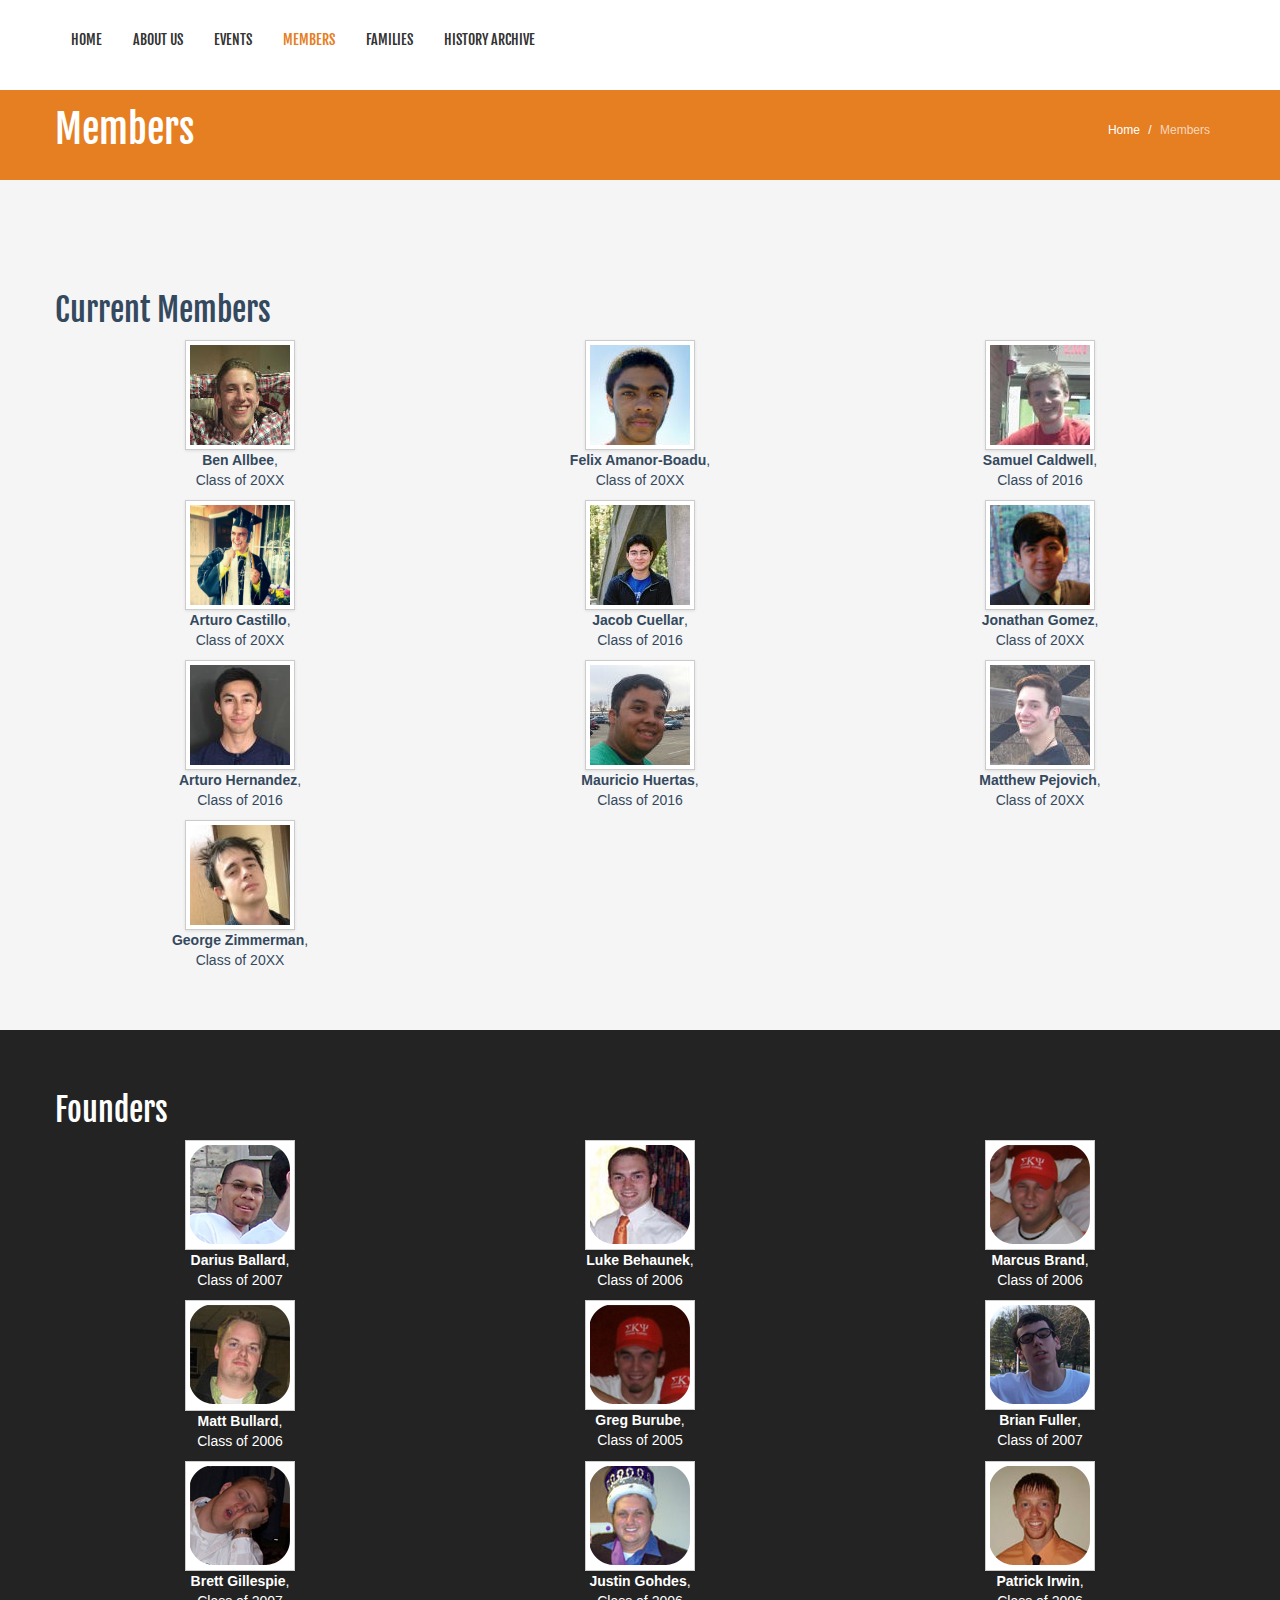
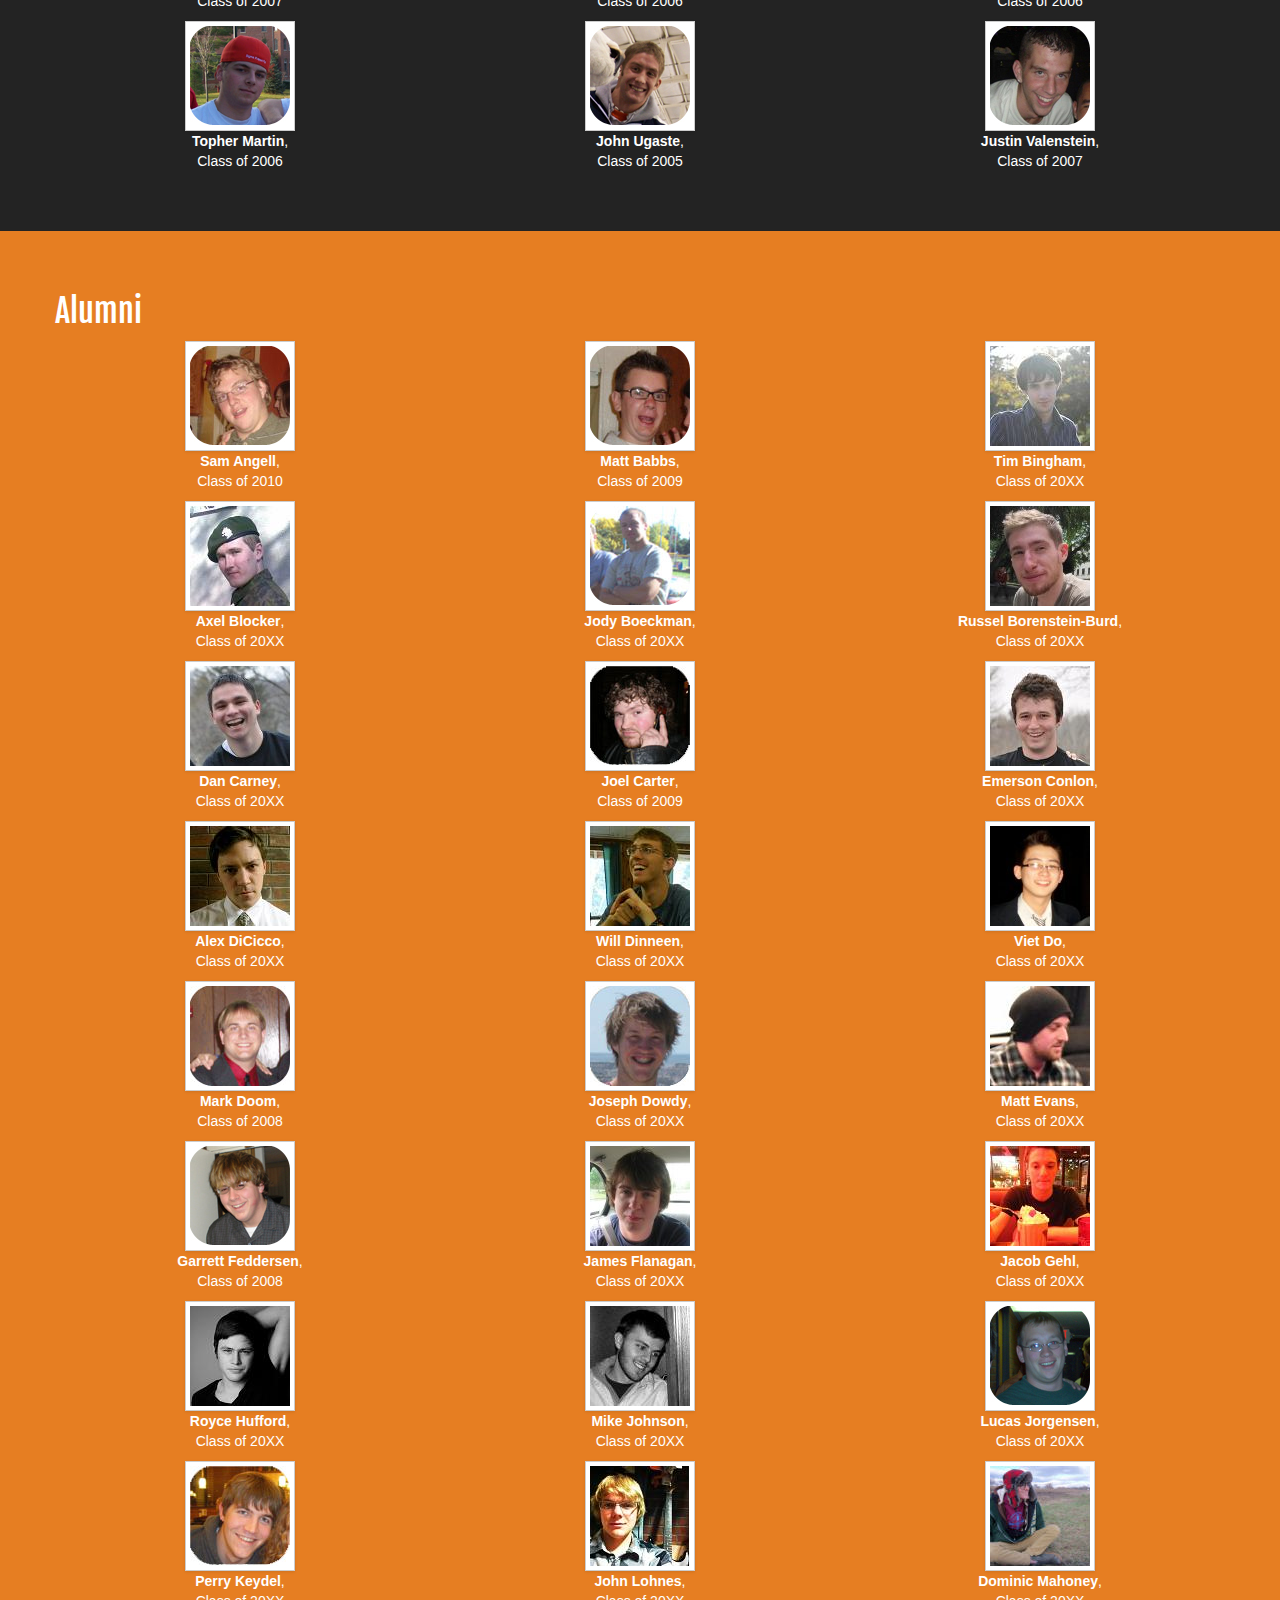
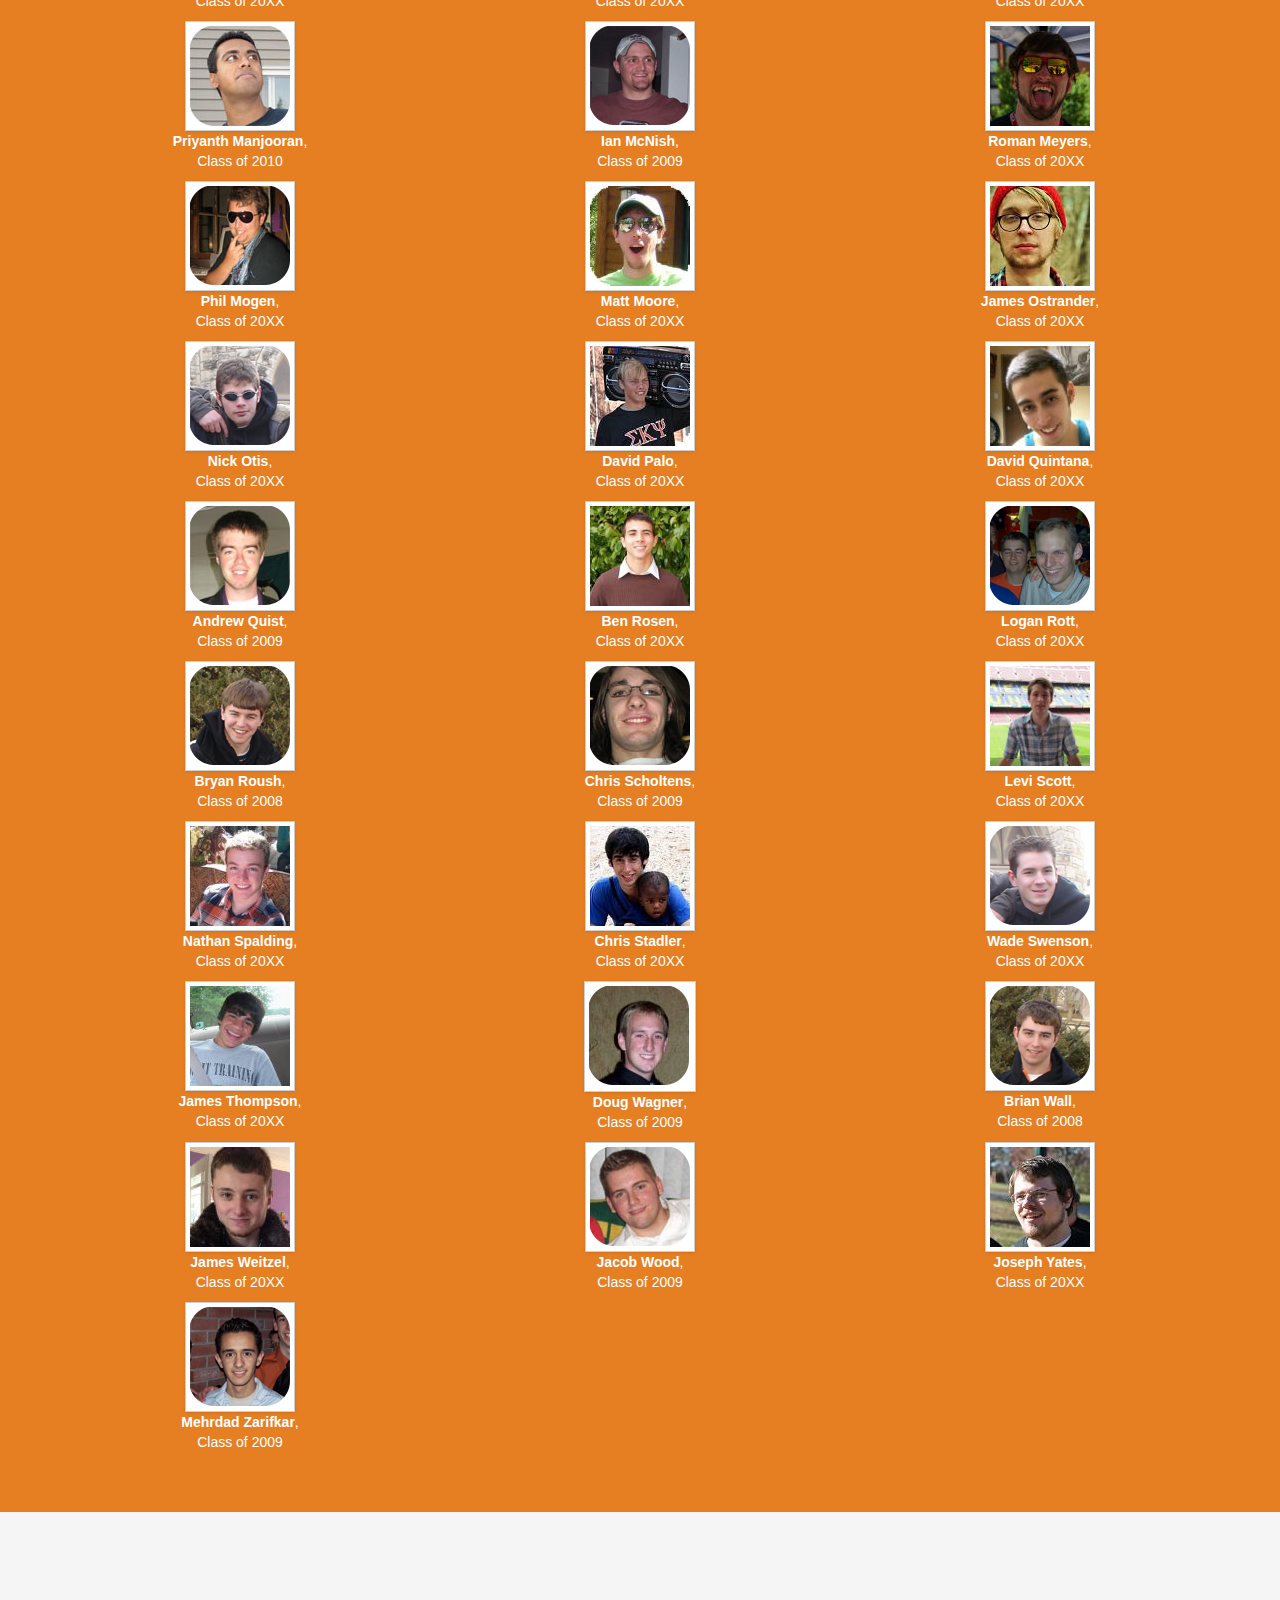
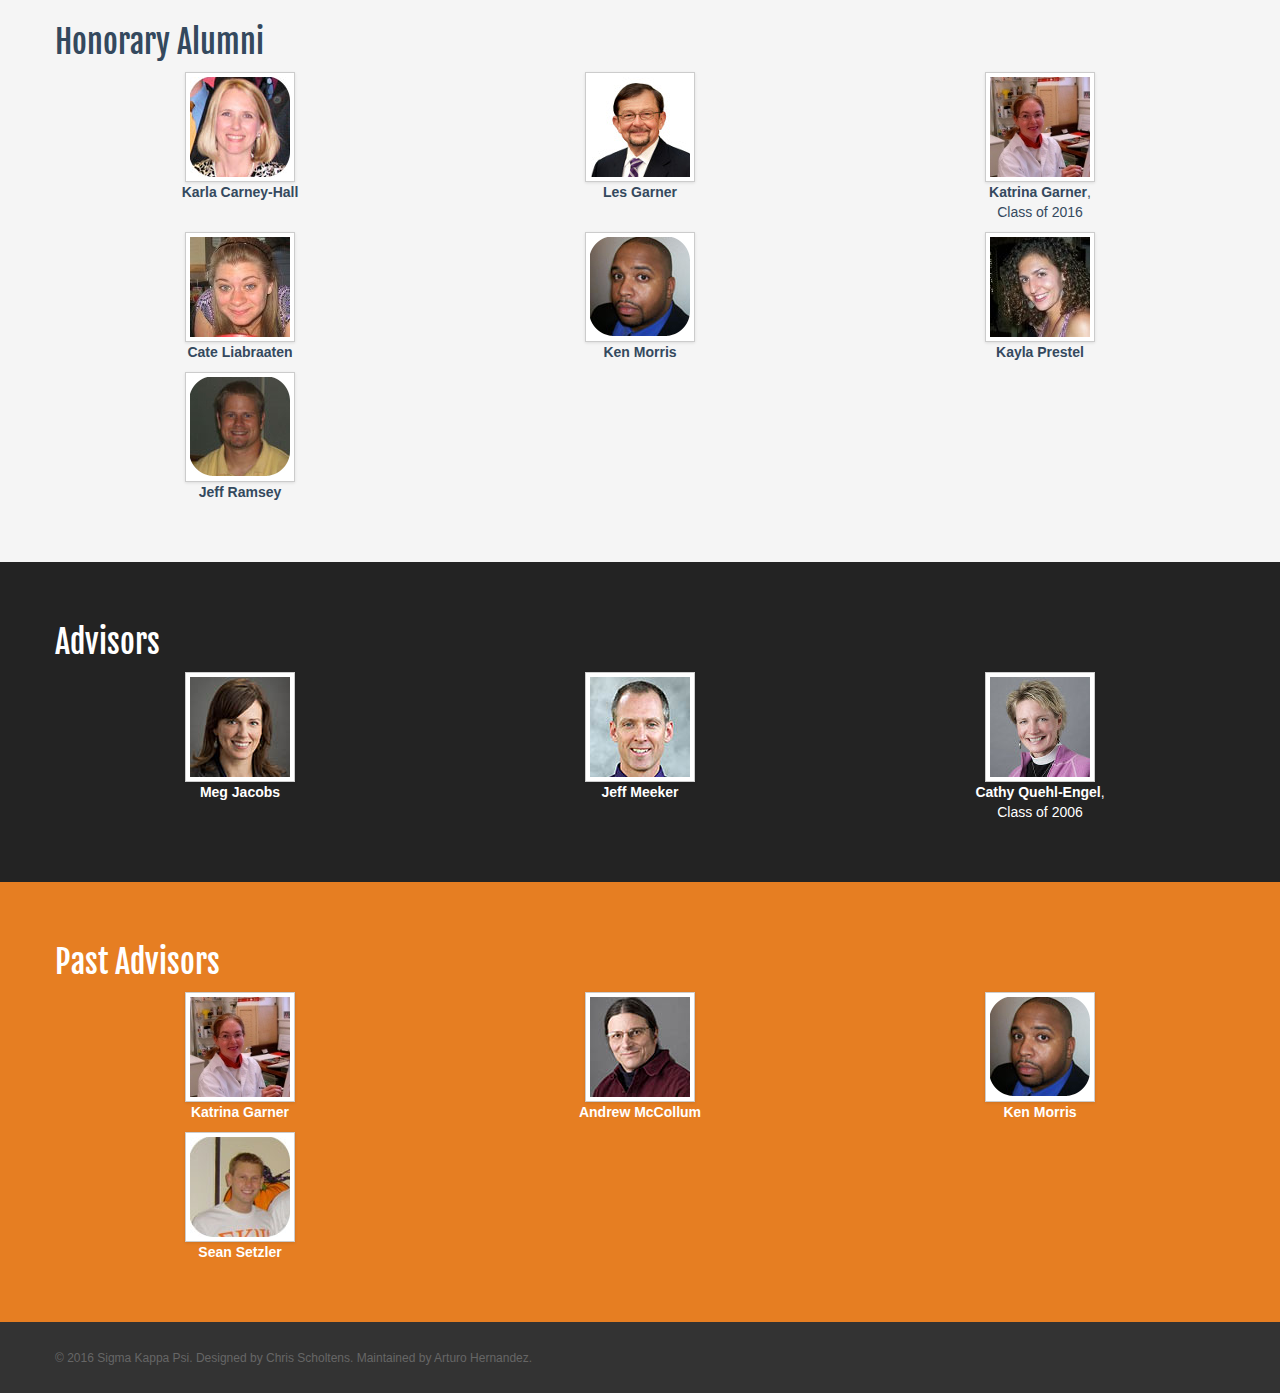
<file: members.html>
<!DOCTYPE html>
<!--[if lt IE 7]>      <html class="no-js lt-ie9 lt-ie8 lt-ie7"> <![endif]-->
<!--[if IE 7]>         <html class="no-js lt-ie9 lt-ie8"> <![endif]-->
<!--[if IE 8]>         <html class="no-js lt-ie9"> <![endif]-->
<!--[if gt IE 8]><!--> <html class="no-js"> <!--<![endif]-->
<head>
    <meta charset="utf-8">
    <meta http-equiv="X-UA-Compatible" content="IE=edge,chrome=1">
    <title>Members | Sigma Kappa Psi</title>
    <meta name="description" content="">
    <meta name="viewport" content="width=device-width">

    <link rel="stylesheet" href="css/bootstrap.min.css">
    <link rel="stylesheet" href="css/bootstrap-responsive.min.css">
    <link rel="stylesheet" href="css/font-awesome.min.css">
    <link rel="stylesheet" href="css/main.css">
    <link rel="stylesheet" href="css/sl-slide.css">

    <script src="js/vendor/modernizr-2.6.2-respond-1.1.0.min.js"></script>

    <!-- Le fav and touch icons -->
    <link rel="shortcut icon" href="images/favicon.ico">
</head>

<body>

    <!--Header-->
    <header class="navbar navbar-fixed-top">
        <div class="navbar-inner" style="background-color:#fff; height: 90px;">
            <div class="container">
                <a class="btn btn-navbar" data-toggle="collapse" data-target=".nav-collapse">
                    <span class="icon-bar"></span>
                    <span class="icon-bar"></span>
                    <span class="icon-bar"></span>
                </a>
                <div class="nav-collapse collapse">
                    <ul class="nav">
                        <li><a href="index.html">Home</a></li>
                        <li><a href="about.html">About Us</a></li>
                        <li><a href="events.html">Events</a></li>
                        <li class="active"><a href="members.html">Members</a></li>
                        <li><a href="families.html">Families</a></li> 
                        <li><a href="history.html">History Archive</a></li>
                    </ul>        
                </div><!--/.nav-collapse -->
            </div>
        </div>
    </header>
    <!-- /header -->

    <section class="title">
        <div class="container">
            <div class="row-fluid">
                <div class="span6">
                    <h1>Members</h1>
                </div>
                <div class="span6">
                    <ul class="breadcrumb pull-right">
                        <li><a href="index.html">Home</a> <span class="divider">/</span></li>
                        <li class="active">Members</li>
                    </ul>
                </div>
            </div>
        </div>
    </section>
    <!-- / .title -->   

    <section class="container main">
                <div class="gap"></div>
        <div class="row-fluid">
        	<div class="span12">
            	<h2>Current Members</h2>
            </div>
        </div>
        
        <div class="row-fluid">    
            <div class="span4 text-center">
            	<img src="images/actives/BenAllbee.jpg" class="img-polaroid">
                <p><strong>Ben Allbee</strong>,<br>
                Class of 20XX</p>
            </div>
            
            <div class="span4 text-center">
            	<img src="images/actives/FelixAmanor-Boadu.jpg" class="img-polaroid">
                <p><strong>Felix Amanor-Boadu</strong>,<br>
                Class of 20XX</p>
            </div>
            
            <div class="span4 text-center">
            	<img src="images/actives/SamuelCaldwell.jpg" class="img-polaroid">
                <p><strong>Samuel Caldwell</strong>,<br>
                Class of 2016</p>
            </div>
        </div>
        
        <div class="row-fluid">
            <div class="span4 text-center">
            	<img src="images/actives/ArturoCastillo.jpg" class="img-polaroid">
                <p><strong>Arturo Castillo</strong>,<br>
                Class of 20XX</p>
            </div>
            
            <div class="span4 text-center">
            	<img src="images/actives/JacobCuellar.jpg" class="img-polaroid">
                <p><strong>Jacob Cuellar</strong>,<br>
                Class of 2016</p>
            </div>
            
            <div class="span4 text-center">
            	<img src="images/actives/JonathanGomez.jpg" class="img-polaroid">
                <p><strong>Jonathan Gomez</strong>,<br>
                Class of 20XX</p>
            </div>
        </div>
        
        <div class="row-fluid">            
            <div class="span4 text-center">
            	<img src="images/actives/ArturoHernandez.jpg" class="img-polaroid">
                <p><strong>Arturo Hernandez</strong>,<br>
                Class of 2016</p>
            </div>
            
            <div class="span4 text-center">
            	<img src="images/actives/MauricioHuertas.jpg" class="img-polaroid">
                <p><strong>Mauricio Huertas</strong>,<br>
                Class of 2016</p>
            </div>
            
            <div class="span4 text-center">
            	<img src="images/actives/MatthewPejovich.jpg" class="img-polaroid">
                <p><strong>Matthew Pejovich</strong>,<br>
                Class of 20XX</p>
            </div>
        </div>
        
        <div class="row-fluid">            
            
            <div class="span4 text-center">
            	<img src="images/actives/GeorgeZimmerman.jpg" class="img-polaroid">
                <p><strong>George Zimmerman</strong>,<br>
                Class of 20XX</p>
            </div>
            
            <div class="span4 text-center">  <!-- blank space -->
            	<br>
            </div>  <!-- /blank space -->
        </div>
    </section>
    
    <!--Bottom-->
<section id="bottom" class="main">
    <!--Container-->
    <div class="container">

        <!--row-fluids-->
        <div class="row-fluid">
            <div class="span12">
                <h2>Founders</h2>
            </div>  
        </div>  <!--/row-fluid-->
        
        <div class="row-fluid">
            <div class="span4 text-center">
            	<img src="images/founders/DariusBallard.jpg" class="img-polaroid">
                <p><strong>Darius Ballard</strong>,<br>
                Class of 2007</p>
            </div>
            
            <div class="span4 text-center">
            	<img src="images/founders/LukeBehaunek.jpg" class="img-polaroid">
                <p><strong>Luke Behaunek</strong>,<br>
                Class of 2006</p>
            </div>
            
            <div class="span4 text-center">
            	<img src="images/founders/MarcusBrand.jpg" class="img-polaroid">
                <p><strong>Marcus Brand</strong>,<br>
                Class of 2006</p>
            </div>
        </div>
        
        <div class="row-fluid">
        	<div class="span4 text-center">
            	<img src="images/founders/MattBullard.jpg" class="img-polaroid">
                <p><strong>Matt Bullard</strong>,<br>
                Class of 2006</p>
            </div>
            
            <div class="span4 text-center">
            	<img src="images/founders/GregBurube.jpg" class="img-polaroid">
                <p><strong>Greg Burube</strong>,<br>
                Class of 2005</p>
            </div>
            
            <div class="span4 text-center">
            	<img src="images/founders/BrianFuller.jpg" class="img-polaroid">
                <p><strong>Brian Fuller</strong>,<br>
                Class of 2007</p>
            </div>
        </div>
        
        <div class="row-fluid">            
            <div class="span4 text-center">
            	<img src="images/founders/BrettGillespie.jpg" class="img-polaroid">
                <p><strong>Brett Gillespie</strong>,<br>
                Class of 2007</p>
            </div>
            
            <div class="span4 text-center">
            	<img src="images/founders/JustinGohdes.jpg" class="img-polaroid">
                <p><strong>Justin Gohdes</strong>,<br>
                Class of 2006</p>
            </div>
            
            <div class="span4 text-center">
            	<img src="images/founders/PatrickIrwin.jpg" class="img-polaroid">
                <p><strong>Patrick Irwin</strong>,<br>
                Class of 2006</p>
            </div>
        </div>
        
        <div class="row-fluid">            
            <div class="span4 text-center">
            	<img src="images/founders/TopherMartin.jpg" class="img-polaroid">
                <p><strong>Topher Martin</strong>,<br>
                Class of 2006</p>
            </div>
            
            <div class="span4 text-center">
            	<img src="images/founders/JohnU.jpg" class="img-polaroid">
                <p><strong>John Ugaste</strong>,<br>
                Class of 2005</p>
            </div>
            
            <div class="span4 text-center">
            	<img src="images/founders/JustinValenstein.jpg" class="img-polaroid">
                <p><strong>Justin Valenstein</strong>,<br>
                Class of 2007</p>
            </div>
		</div>
	</div>  <!--/container-->
</section>
                
<section id="secondary">
	<div class="container">
        <div class="row-fluid">
        	<div class="span12">
            	<h2>Alumni</h2>
            </div>
        </div>
        
        <div class="row-fluid">    
            <div class="span4 text-center">
            	<img src="images/alum/SamAngell.jpg" class="img-polaroid">
                <p><strong>Sam Angell</strong>,<br>
                Class of 2010</p>
            </div>
            
            <div class="span4 text-center">
            	<img src="images/alum/MattBabbs.jpg" class="img-polaroid">
                <p><strong>Matt Babbs</strong>,<br>
                Class of 2009</p>
            </div>
            
            <div class="span4 text-center">
            	<img src="images/alum/TimBingham.jpg" class="img-polaroid">
                <p><strong>Tim Bingham</strong>,<br>
                Class of 20XX</p>
            </div>
        </div>
        
        <div class="row-fluid">
            <div class="span4 text-center">
            	<img src="images/alum/AxelBlocker.jpg" class="img-polaroid">
                <p><strong>Axel Blocker</strong>,<br>
                Class of 20XX</p>
            </div>
            
            <div class="span4 text-center">
            	<img src="images/alum/JodyBoeckman.jpg" class="img-polaroid">
                <p><strong>Jody Boeckman</strong>,<br>
                Class of 20XX</p>
            </div>
            
            <div class="span4 text-center">
            	<img src="images/alum/RusselBorenstein-Burd.jpg" class="img-polaroid">
                <p><strong>Russel Borenstein-Burd</strong>,<br>
                Class of 20XX</p>
            </div>
        </div>
        
        <div class="row-fluid">            
            <div class="span4 text-center">
            	<img src="images/alum/DanCarney.jpg" class="img-polaroid">
                <p><strong>Dan Carney</strong>,<br>
                Class of 20XX</p>
            </div>
            
            <div class="span4 text-center">
            	<img src="images/alum/JoelCarter.jpg" class="img-polaroid">
                <p><strong>Joel Carter</strong>,<br>
                Class of 2009</p>
            </div>
            
            <div class="span4 text-center">
            	<img src="images/alum/EmersonConlon.jpg" class="img-polaroid">
                <p><strong>Emerson Conlon</strong>,<br>
                Class of 20XX</p>
            </div>
        </div>
        
        <div class="row-fluid">            
            <div class="span4 text-center">
            	<img src="images/alum/AlexDiCicco.jpg" class="img-polaroid">
                <p><strong>Alex DiCicco</strong>,<br>
                Class of 20XX</p>
            </div>
            
            <div class="span4 text-center">
            	<img src="images/alum/WillDinneen.jpg" class="img-polaroid">
                <p><strong>Will Dinneen</strong>,<br>
                Class of 20XX</p>
            </div>
            
            <div class="span4 text-center">
            	<img src="images/alum/VietDo.jpg" class="img-polaroid">
                <p><strong>Viet Do</strong>,<br>
                Class of 20XX</p>
            </div>
        </div>
        
        <div class="row-fluid">            
            <div class="span4 text-center">
            	<img src="images/alum/MarkDoom.jpg" class="img-polaroid">
                <p><strong>Mark Doom</strong>,<br>
                Class of 2008</p>
            </div>
            
            <div class="span4 text-center">
            	<img src="images/alum/JosephDowdy.jpg" class="img-polaroid">
                <p><strong>Joseph Dowdy</strong>,<br>
                Class of 20XX</p>
            </div>
            
            <div class="span4 text-center">
            	<img src="images/alum/MattEvans.jpg" class="img-polaroid">
                <p><strong>Matt Evans</strong>,<br>
                Class of 20XX</p>
            </div>
        </div>
        
        <div class="row-fluid">            
            <div class="span4 text-center">
            	<img src="images/alum/GarrettFeddersen.jpg" class="img-polaroid">
                <p><strong>Garrett Feddersen</strong>,<br>
                Class of 2008</p>
            </div>
            
            <div class="span4 text-center">
            	<img src="images/alum/JamesFlanagan.jpg" class="img-polaroid">
                <p><strong>James Flanagan</strong>,<br>
                Class of 20XX</p>
            </div>
            
            <div class="span4 text-center">
            	<img src="images/alum/JacobGehl.jpg" class="img-polaroid">
                <p><strong>Jacob Gehl</strong>,<br>
                Class of 20XX</p>
            </div>
        </div>
        
        <div class="row-fluid">            
            <div class="span4 text-center">
            	<img src="images/alum/RoyceHufford.jpg" class="img-polaroid">
                <p><strong>Royce Hufford</strong>,<br>
                Class of 20XX</p>
            </div>
            
            <div class="span4 text-center">
            	<img src="images/alum/MikeJohnson.jpg" class="img-polaroid">
                <p><strong>Mike Johnson</strong>,<br>
                Class of 20XX</p>
            </div>
            
            <div class="span4 text-center">
            	<img src="images/alum/LucasJorgensen.jpg" class="img-polaroid">
                <p><strong>Lucas Jorgensen</strong>,<br>
                Class of 20XX</p>
            </div>
        </div>
        
        <div class="row-fluid">            
            <div class="span4 text-center">
            	<img src="images/alum/PerryKeydel.jpg" class="img-polaroid">
                <p><strong>Perry Keydel</strong>,<br>
                Class of 20XX</p>
            </div>
            
            <div class="span4 text-center">
            	<img src="images/alum/JohnLohnes.jpg" class="img-polaroid">
                <p><strong>John Lohnes</strong>,<br>
                Class of 20XX</p>
            </div>
            
            <div class="span4 text-center">
            	<img src="images/alum/DominicMahoney.jpg" class="img-polaroid">
                <p><strong>Dominic Mahoney</strong>,<br>
                Class of 20XX</p>
            </div>
        </div>
        
        <div class="row-fluid">            
            <div class="span4 text-center">
            	<img src="images/alum/PriyanthManjooran.jpg" class="img-polaroid">
                <p><strong>Priyanth Manjooran</strong>,<br>
                Class of 2010</p>
            </div>
            
            <div class="span4 text-center">
            	<img src="images/alum/IanMcNish.jpg" class="img-polaroid">
                <p><strong>Ian McNish</strong>,<br>
                Class of 2009</p>
            </div>
            
            <div class="span4 text-center">
            	<img src="images/alum/RomanMeyers.jpg" class="img-polaroid">
                <p><strong>Roman Meyers</strong>,<br>
                Class of 20XX</p>
            </div>
        </div>
        
        <div class="row-fluid">            
            <div class="span4 text-center">
            	<img src="images/alum/PhilMogen.jpg" class="img-polaroid">
                <p><strong>Phil Mogen</strong>,<br>
                Class of 20XX</p>
            </div>
            
            <div class="span4 text-center">
            	<img src="images/alum/MattMoore.jpg" class="img-polaroid">
                <p><strong>Matt Moore</strong>,<br>
                Class of 20XX</p>
            </div>
            
            <div class="span4 text-center">
            	<img src="images/alum/JamesOstrander.jpg" class="img-polaroid">
                <p><strong>James Ostrander</strong>,<br>
                Class of 20XX</p>
            </div>
        </div>
        
        <div class="row-fluid">            
            <div class="span4 text-center">
            	<img src="images/alum/NickOtis.jpg" class="img-polaroid">
                <p><strong>Nick Otis</strong>,<br>
                Class of 20XX</p>
            </div>
            
            <div class="span4 text-center">
            	<img src="images/alum/DavidPalo.jpg" class="img-polaroid">
                <p><strong>David Palo</strong>,<br>
                Class of 20XX</p>
            </div>
            
            <div class="span4 text-center">
            	<img src="images/alum/DavidQuintana.jpg" class="img-polaroid">
                <p><strong>David Quintana</strong>,<br>
                Class of 20XX</p>
            </div>
        </div>
        
        <div class="row-fluid">            
            <div class="span4 text-center">
            	<img src="images/alum/AndrewQuist.jpg" class="img-polaroid">
                <p><strong>Andrew Quist</strong>,<br>
                Class of 2009</p>
            </div>
            
            <div class="span4 text-center">
            	<img src="images/alum/BenRosen.jpg" class="img-polaroid">
                <p><strong>Ben Rosen</strong>,<br>
                Class of 20XX</p>
            </div>
            
            <div class="span4 text-center">
            	<img src="images/alum/LoganRott.jpg" class="img-polaroid">
                <p><strong>Logan Rott</strong>,<br>
                Class of 20XX</p>
            </div>
        </div>
        
        <div class="row-fluid">            
            <div class="span4 text-center">
            	<img src="images/alum/BryanRoush.jpg" class="img-polaroid">
                <p><strong>Bryan Roush</strong>,<br>
                Class of 2008</p>
            </div>
            
            <div class="span4 text-center">
            	<img src="images/alum/ChrisScholtens.jpg" class="img-polaroid">
                <p><strong>Chris Scholtens</strong>,<br>
                Class of 2009</p>
            </div>
            
            <div class="span4 text-center">
            	<img src="images/alum/LeviScott.jpg" class="img-polaroid">
                <p><strong>Levi Scott</strong>,<br>
                Class of 20XX</p>
            </div>
        </div>
        
        <div class="row-fluid">            
            <div class="span4 text-center">
            	<img src="images/alum/NathanSpalding.jpg" class="img-polaroid">
                <p><strong>Nathan Spalding</strong>,<br>
                Class of 20XX</p>
            </div>
            
            <div class="span4 text-center">
            	<img src="images/alum/ChrisStadler.jpg" class="img-polaroid">
                <p><strong>Chris Stadler</strong>,<br>
                Class of 20XX</p>
            </div>
            
            <div class="span4 text-center">
            	<img src="images/alum/WadeSwenson.jpg" class="img-polaroid">
                <p><strong>Wade Swenson</strong>,<br>
                Class of 20XX</p>
            </div>
        </div>
        
        <div class="row-fluid">            
            <div class="span4 text-center">
            	<img src="images/alum/JamesThompson.jpg" class="img-polaroid">
                <p><strong>James Thompson</strong>,<br>
                Class of 20XX</p>
            </div>
            
            <div class="span4 text-center">
            	<img src="images/alum/DougWagner.jpg" class="img-polaroid">
                <p><strong>Doug Wagner</strong>,<br>
                Class of 2009</p>
            </div>
            
            <div class="span4 text-center">
            	<img src="images/alum/BrianWall.jpg" class="img-polaroid">
                <p><strong>Brian Wall</strong>,<br>
                Class of 2008</p>
            </div>
        </div>
        
        <div class="row-fluid">            
            <div class="span4 text-center">
            	<img src="images/alum/JamesWeitzel.jpg" class="img-polaroid">
                <p><strong>James Weitzel</strong>,<br>
                Class of 20XX</p>
            </div>
            
            <div class="span4 text-center">
            	<img src="images/alum/JacobWood.jpg" class="img-polaroid">
                <p><strong>Jacob Wood</strong>,<br>
                Class of 2009</p>
            </div>
            
            <div class="span4 text-center">
            	<img src="images/alum/JosephYates.jpg" class="img-polaroid">
                <p><strong>Joseph Yates</strong>,<br>
                Class of 20XX</p>
            </div>
        </div>
        
        <div class="row-fluid">
        	<div class="span4 text-center">
            	<img src="images/alum/MehrdadZarifkar.jpg" class="img-polaroid">
                <p><strong>Mehrdad Zarifkar</strong>,<br>
                Class of 2009</p>
            </div>
        </div>
    </div>
</section>

<section class="container main">
                <div class="gap"></div>
        <div class="row-fluid">
        	<div class="span12">
            	<h2>Honorary Alumni</h2>
            </div>
        </div>
        
        <div class="row-fluid">    
            <div class="span4 text-center">
            	<img src="images/honorary/KarlaCarney-Hall.jpg" class="img-polaroid">
                <p><strong>Karla Carney-Hall</strong></p>
            </div>
            
            <div class="span4 text-center">
            	<img src="images/honorary/LesGarner.jpg" class="img-polaroid">
                <p><strong>Les Garner</strong></p>
            </div>
            
            <div class="span4 text-center">
            	<img src="images/honorary/KatrinaGarner.jpg" class="img-polaroid">
                <p><strong>Katrina Garner</strong>,<br>
                Class of 2016</p>
            </div>
        </div>
        
        <div class="row-fluid">
            <div class="span4 text-center">
            	<img src="images/honorary/CateLiabraaten.jpg" class="img-polaroid">
                <p><strong>Cate Liabraaten</strong></p>
            </div>
            
            <div class="span4 text-center">
            	<img src="images/honorary/KenMorris.jpg" class="img-polaroid">
                <p><strong>Ken Morris</strong></p>
            </div>
            
            <div class="span4 text-center">
            	<img src="images/honorary/KaylaPrestel.jpg" class="img-polaroid">
                <p><strong>Kayla Prestel</strong></p>
            </div>
        </div>
        
        <div class="row-fluid">            
            <div class="span4 text-center">
            	<img src="images/honorary/JeffRamsey.jpg" class="img-polaroid">
                <p><strong>Jeff Ramsey</strong></p>
            </div>  
        </div>
    </section>
    
    <!--Bottom-->
<section id="bottom" class="main">
    <!--Container-->
    <div class="container">

        <!--row-fluids-->
        <div class="row-fluid">
            <div class="span12">
                <h2>Advisors</h2>
            </div>  
        </div>  <!--/row-fluid-->
        
        <div class="row-fluid">
            <div class="span4 text-center">
            	<img src="images/advisors/MegJacobs.jpg" class="img-polaroid">
                <p><strong>Meg Jacobs</strong></p>
            </div>
            
            <div class="span4 text-center">
            	<img src="images/advisors/JeffMeeker.jpg" class="img-polaroid">
                <p><strong>Jeff Meeker</strong></p>
            </div>
            
            <div class="span4 text-center">
            	<img src="images/advisors/CathyQuehl-Engel.jpg" class="img-polaroid">
                <p><strong>Cathy Quehl-Engel</strong>,<br>
                Class of 2006</p>
            </div>
        </div>
        
        
	</div>  <!--/container-->
</section>                
                
<section id="secondary">
	<div class="container">
        <div class="row-fluid">
        	<div class="span12">
            	<h2>Past Advisors</h2>
            </div>
        </div>
        
        <div class="row-fluid">    
            <div class="span4 text-center">
            	<img src="images/honorary/KatrinaGarner.jpg" class="img-polaroid">
                <p><strong>Katrina Garner</strong></p>
            </div>
            
            <div class="span4 text-center">
            	<img src="images/past-advisors/amcCollum.jpg" class="img-polaroid">
                <p><strong>Andrew McCollum</strong></p>
            </div>
            
            <div class="span4 text-center">
            	<img src="images/honorary/KenMorris.jpg" class="img-polaroid">
                <p><strong>Ken Morris</strong></p>
            </div>
        </div>
            
        <div class="row-fluid">
        	<div class="span4 text-center">
            	<img src="images/past-advisors/SeanSetzler.jpg" class="img-polaroid">
                <p><strong>Sean Setzler</strong></p>
            </div>
        </div>
    </div>
</section>            
                
                
                
                
                
                
                
                
<!--Footer-->
<footer id="footer">
    <div class="container">
        <div class="row-fluid">
            <div class="span6 cp">
                &copy; 2016 Sigma Kappa Psi. Designed by Chris Scholtens. Maintained by Arturo Hernandez.
            </div>
            <!--/Copyright-->
        </div>
    </div>
</footer>
<!--/Footer-->


<script src="js/vendor/jquery-1.9.1.min.js"></script>
<script src="js/vendor/bootstrap.min.js"></script>
<script src="js/main.js"></script>

</body>
</html>
</file>
<file: css/main.css>
@import url(http://fonts.googleapis.com/css?family=Fjalla+One);.clearfix{*zoom:1}.clearfix:before,.clearfix:after{display:table;content:"";line-height:0}.clearfix:after{clear:both}.hide-text{font:0/0 a;color:transparent;text-shadow:none;background-color:transparent;border:0}.input-block-level{display:block;width:100%;min-height:30px;-webkit-box-sizing:border-box;-moz-box-sizing:border-box;box-sizing:border-box}body{padding-top:80px;font-size:12px;color:#34495e;background:#f5f5f5}body h1,body h2,body h3,body h4,body .created{font-family:"Fjalla One";font-weight:normal}body h5,body h6{margin:0}body h3,body h4{margin-top:0}.btn{-webkit-border-radius:0;-moz-border-radius:0;border-radius:0;border:0;background-image:none;text-shadow:none;-webkit-box-shadow:none;-moz-box-shadow:none;box-shadow:none}.btn.btn-transparent{border:3px solid #fff;background:transparent;color:#fff}.btn.btn-transparent:hover{border-color:rgba(255,255,255,0.5)}.btn.btn-link{color:#2dcc70;padding:0}.btn.btn-link:hover{text-decoration:none}.btn-primary{background-color:#2dcc70}.btn-primary:hover{background-color:#24a259}a{color:#E67E22;-webkit-transition:300ms;-moz-transition:300ms;-o-transition:300ms;transition:300ms}a:hover,a:focus{color:#005580;text-decoration:none;outline:0}.dropdown-menu{margin-top:-1px;min-width:180px}body>section{padding:50px 0}body>section#slide-show{padding:0}#officers{background:#E67E22;color:#fff}#recent-works .links>a{background:#fff;color:#2dcc70;text-shadow:none}#clients{background:#fff}#clients h4{color:#999}#clients .carousel{margin-bottom:0}#clients .clients ul.thumbnails{margin:0}#clients .clients ul.thumbnails>li{text-align:center;margin-bottom:0}#clients .prev,#clients .next{color:#999}.title{background:#E67E22;color:#fff;padding:20px 0}.center{text-align:center}.box{background-color:#fff;border-top:1px solid #f0f0f0;-webkit-box-shadow:0 1px 2px 0 rgba(0,0,0,0.1);box-shadow:0 1px 2px 0 rgba(0,0,0,0.1);padding:10px;-webkit-border-radius:4px;-moz-border-radius:4px;border-radius:4px}.progress{margin-bottom:10px}.progress,.progress .bar{-webkit-border-radius:0;-moz-border-radius:0;border-radius:0;background-image:none;-webkit-box-shadow:none;-moz-box-shadow:none;box-shadow:none;text-shadow:none;height:30px;line-height:30px}.label,.badge{font-weight:300;font-size:90%}ul.breadcrumb{margin:12px 0 0;background:transparent}ul.breadcrumb>li{text-shadow:none}ul.breadcrumb>li>a,ul.breadcrumb>li .divider{color:#fff}ul.breadcrumb>li.active{color:rgba(255,255,255,0.7)}ul.tag-cloud li{display:inline-block;margin:0 0 2px 0}.btn-social{border:0;color:#fff;text-shadow:0 1px rgba(0,0,0,0.5)}.btn-social.btn-facebook{background:#4f7dd4}.btn-social.btn-facebook:hover{background:#789bde}.btn-social.btn-twitter{background:#5bceff}.btn-social.btn-twitter:hover{background:#8eddff}.btn-social.btn-linkedin{background:#21a6d8}.btn-social.btn-linkedin:hover{background:#49b9e3}.btn-social.btn-google-plus{background:#dc422b}.btn-social.btn-google-plus:hover{background:#e36957}.btn-social:hover{color:#fff}header.navbar .navbar-inner{background:#fff!important;border:0;-webkit-box-shadow:none;-moz-box-shadow:none;box-shadow:none}header #logo{background-image: url(file:///Macintosh%20HD/Users/Chris/Downloads/logo.png);}header.navbar{margin-bottom:0}header.navbar .nav{margin-top:20px}header.navbar .nav>li{margin-left:1px}header.navbar .nav>li>a{padding-top:10px;padding-bottom:10px;color:#333;font-family:"Fjalla One";font-size:14px;text-transform:uppercase;text-shadow:none}header.navbar .nav>li>a:hover{background:transparent;color:#E67E22;-webkit-box-shadow:none;-moz-box-shadow:none;box-shadow:none}header.navbar .nav>li.active>a,header.navbar .nav>li.active>a:hover{background:transparent;color:#E67E22;-webkit-box-shadow:none;-moz-box-shadow:none;box-shadow:none}header.navbar .nav>li.dropdown.open>a.dropdown-toggle{background:transparent;color:#000}header.navbar .nav>li.login>a{border-left:1px solid #e5e5e5}header .dropdown-menu{margin-top:20px}header .dropdown-menu:before{display:none!important}.navbar .nav li.dropdown.open>.dropdown-toggle,.navbar .nav li.dropdown.active>.dropdown-toggle,.navbar .nav li.dropdown.open.active>.dropdown-toggle{background-color:transparent;color:#2dcc70}.navbar .nav>.active>a,.navbar .nav>.active>a:hover,.navbar .nav>.active>a:focus{-webkit-box-shadow:none;-moz-box-shadow:none;box-shadow:none}.navbar .nav>li>a:focus,.navbar .nav>li>a:hover{color:#2dcc70}.dropdown-menu{-webkit-border-radius:0;-moz-border-radius:0;border-radius:0;-webkit-box-shadow:none;-moz-box-shadow:none;box-shadow:none;padding:0;border:0}.dropdown-menu>.active>a,.dropdown-menu>.active>a:hover,.dropdown-menu>.active>a:focus,.dropdown-menu>li>a:hover,.dropdown-menu>li>a:focus,.dropdown-submenu:hover>a,.dropdown-submenu:focus>a{background:#24a259}.main-info{background-color:#fff;color:#000}.main-info h4{color:#999}.icon-medium{font-size:18px;width:18px;line-height:18px;text-align:center;display:inline-block;background:#2dcc70;padding:10px;-webkit-border-radius:100%;-moz-border-radius:100%;border-radius:100%;color:#fff}.modal{border:0}.modal#loginForm{width:600px;margin-left:-300px}.modal .modal-header{border:0;padding:20px 20px 0}.modal .modal-header>h4{font-weight:300;font-size:14px;color:#848484;text-transform:uppercase;margin:0}.modal .modal-body{padding:20px}.modal input[type="text"],.modal input[type="password"]{padding:5px 10px;min-height:30px;width:130px;margin-right:10px}.modal .icon-remove{color:#848484;position:absolute;right:-5px;top:-5px;width:16px;height:16px;line-height:16px;text-align:center;display:block;background:#ebebeb;-webkit-border-radius:100%;-moz-border-radius:100%;border-radius:100%;cursor:pointer}.modal button{margin-left:10px;border:0}.gap{margin-bottom:50px}.big-gap{margin-bottom:100px}.no-margin{margin:0;padding:0}#services{background:#252525;color:#999}#services h1,#services h2,#services h3,#services h4,#services h5,#services h6{color:#fff}#main-contents{margin-top:20px}#main-contents .blog-news .created{font-size:18px;color:#2dcc70}.registration-form{border:0;background-color:#fff;border-top:1px solid #f0f0f0;-webkit-box-shadow:0 1px 2px 0 rgba(0,0,0,0.1);-moz-box-shadow:0 1px 2px 0 rgba(0,0,0,0.1);box-shadow:0 1px 2px 0 rgba(0,0,0,0.1);padding:20px;display:inline-block}#bottom{background:#232323;color:#fff}#bottom h4{margin-top:0;margin-bottom:15px}#bottom h1,#bottom h2,#bottom h3,#bottom h4,#bottom h5,#bottom h6{color:#fff}#bottom a{color:#E67E22;}#bottom a:hover{color:#FFF}#bottom ul.address>li{position:relative;padding-left:20px;margin-top:10px}#bottom ul.address>li:first-child{margin-top:0}#bottom ul.address>li>i{position:absolute;top:3px;left:0}#bottom ul.thumbnails{margin-bottom:0}#bottom ul.thumbnails li{margin-bottom:5px}ul.arrow,ul.arrow-double,ul.tick,ul.cross,ul.star,ul.rss{list-style:none;padding:0;margin:0}ul.arrow li::before,ul.arrow-double li::before,ul.tick li::before,ul.cross li::before,ul.star li::before,ul.rss li::before,ul.arrow li::after,ul.arrow-double li::after,ul.tick li::after,ul.cross li::after,ul.star li::after,ul.rss li::after{font-family:FontAwesome;font-size:11px}ul.arrow li::before,ul.arrow-double li::before,ul.tick li::before,ul.cross li::before,ul.star li::before,ul.rss li::before{margin-right:5px}ul.arrow li::before{content:"\f105"}ul.arrow-double li::before{content:"\f101"}ul.tick li::before{content:"\f00c"}ul.cross li::before{content:"\f00d"}ul.star li::before{content:"\f006"}ul.rss li::before{content:"\f09e"}#footer{background:#333;padding-top:15px;padding-bottom:15px;color:#666}#footer a{color:#666}#footer a:hover{color:#2dcc70}#footer #gototop{height:40px;line-height:40px;width:40px;text-align:center;display:inline-block;background:#1d1d1d;font-size:24px;color:#fff}#footer #gototop:hover{background:#2b2b2b;text-decoration:none}#footer .cp{margin-top:11px}ul.social{list-style:none;margin:10px 0 0;padding:0;display:inline-block}ul.social>li{display:inline-block;margin:0 5px}ul.social>li>a{font-size:24px;color:#666}ul.social>li>a:hover{color:#999}.box-border{padding:15px}.accordion-group{background-color:#fff;border-top:1px solid #f0f0f0}.accordion-heading .accordion-toggle{color:#666;font-weight:700}.accordion-inner{border-top:0}.blog .blog-item h2{margin-top:0}.blog .blog-item .date span{display:block;text-align:center}.blog .blog-item .date span.day{font-size:50px;line-height:50px;padding-top:10px;font-family:"Fjalla One",sans-serif}.blog .blog-item .date span.month{font-size:18px}.blog .blog-item .tag{margin-top:5px}.blog .blog-item .avatar{margin-top:5px}select,textarea,input[type="text"],input[type="password"],input[type="datetime"],input[type="datetime-local"],input[type="date"],input[type="month"],input[type="time"],input[type="week"],input[type="number"],input[type="email"],input[type="url"],input[type="search"],input[type="tel"],input[type="color"],.uneditable-input{-webkit-border-radius:3px;-moz-border-radius:3px;border-radius:3px;-webkit-box-shadow:none;-moz-box-shadow:none;box-shadow:none;min-height:50px;padding:0 15px;border:3px solid #ededed}select:focus,textarea:focus,input[type="text"]:focus,input[type="password"]:focus,input[type="datetime"]:focus,input[type="datetime-local"]:focus,input[type="date"]:focus,input[type="month"]:focus,input[type="time"]:focus,input[type="week"]:focus,input[type="number"]:focus,input[type="email"]:focus,input[type="url"]:focus,input[type="search"]:focus,input[type="tel"]:focus,input[type="color"]:focus,.uneditable-input:focus{border-color:#2dcc70;-webkit-box-shadow:none;-moz-box-shadow:none;box-shadow:none}.input-block-level{min-height:50px}textarea#message{padding:10px 15px;height:219px}.widget{margin-bottom:30px}.widget>h3{font-size:16px;margin-top:0}.widget h5{margin-top:10px}.widget .date{margin-top:5px;padding:8px 10px;background:#2dcc70}.widget .date>span{display:block;text-align:center;font-family:"Fjalla One";color:#fff}.widget .date>span.month{font-size:14px;line-height:14px;font-weight:700;text-transform:uppercase}.widget .date>span.day{font-size:18px;line-height:18px}#pricing-table{margin-top:20px;margin-bottom:30px}#pricing-table .plan{list-style:none;margin:0;padding:0;color:#fff}#pricing-table .plan.featured{-webkit-transform:scale(1.1);-moz-transform:scale(1.1);-ms-transform:scale(1.1);-o-transform:scale(1.1);transform:scale(1.1)}#pricing-table .plan>li{padding:10px 15px}#pricing-table .plan>li.plan-name{background:rgba(0,0,0,0.1)}#pricing-table .plan>li.plan-name h3{margin:10px 0}#pricing-table .plan>li.plan-action{padding:20px 0}#pricing-table .plan1{background:#1abc9c}#pricing-table .plan2{background:#e74c3c}#pricing-table .plan3{background:#3498db}#pricing-table .plan4{background:#9b59b6}ul.gallery{display:block;margin:-15px}ul.gallery.col-1 li{width:100%}ul.gallery.col-2 li{width:50%}ul.gallery.col-3 li{width:33.3333%}ul.gallery.col-4 li{width:25%}ul.gallery li{display:block;padding:0;margin:0;float:left}ul.gallery li .desc{margin:15px}ul.gallery li .preview{margin:15px;display:block;position:relative}ul.gallery li .preview .overlay{width:100%;height:100%;position:absolute;left:0;top:0;background:rgba(0,0,0,0.6);opacity:0;filter:alpha(opacity=0);-webkit-transition:opacity 300ms;-moz-transition:opacity 300ms;-o-transition:opacity 300ms;transition:opacity 300ms}ul.gallery li .preview .links{width:104px;height:40px;position:absolute;top:50%;left:50%;margin-top:-20px;margin-left:-52px;opacity:0;filter:alpha(opacity=0);-webkit-transform:translate(0,-50px);-moz-transform:translate(0,-50px);-ms-transform:translate(0,-50px);-o-transform:translate(0,-50px);transform:translate(0,-50px);-webkit-transition:300ms;-moz-transition:300ms;-o-transition:300ms;transition:300ms}ul.gallery li .preview .links>a{width:50px;height:40px;line-height:40px;display:inline-block;text-align:center;background:#2dcc70;color:#fff;text-shadow:0 1px rgba(0,0,0,0.3);font-size:18px;margin:0 1px}ul.gallery li .preview:hover .overlay,ul.gallery li .preview:hover .links{opacity:1;filter:alpha(opacity=100)}ul.gallery li .preview:hover .links{-webkit-transform:translate(0,0);-moz-transform:translate(0,0);-ms-transform:translate(0,0);-o-transform:translate(0,0);transform:translate(0,0)}ul.faq{list-style:none;margin:0}ul.faq li{margin-top:30px}ul.faq li:first-child{margin-top:0}ul.faq li span.number{display:block;float:left;width:50px;height:50px;line-height:50px;text-align:center;background:#2dcc70;color:#fff;font-size:24px}ul.faq li>div{margin-left:70px}ul.faq li>div h3{margin-top:0}#error{text-align:center;margin-top:150px;margin-bottom:150px}.full{height:28vw;}#secondary{background:#E67E22;color:#FFF;}

/*Now the CSS*/
* {margin: 0; padding: 0;}

.tree ul {
	padding-top: 20px; position: relative;
	
	transition: all 0.5s;
	-webkit-transition: all 0.5s;
	-moz-transition: all 0.5s;
}

.tree li {
	float: left; text-align: center;
	list-style-type: none;
	position: relative;
	padding: 20px 3px 0 3px;
	
	transition: all 0.5s;
	-webkit-transition: all 0.5s;
	-moz-transition: all 0.5s;
}

/*We will use ::before and ::after to draw the connectors*/

.tree li::before, .tree li::after{
	content: '';
	position: absolute; top: 0; right: 50%;
	border-top: 1px solid #ccc;
	width: 50%; height: 20px;
}
.tree li::after{
	right: auto; left: 50%;
	border-left: 1px solid #ccc;
}

/*We need to remove left-right connectors from elements without 
any siblings*/
.tree li:only-child::after, .tree li:only-child::before {
	display: none;
}

/*Remove space from the top of single children*/
.tree li:only-child{ padding-top: 0;}

/*Remove left connector from first child and 
right connector from last child*/
.tree li:first-child::before, .tree li:last-child::after{
	border: 0 none;
}
/*Adding back the vertical connector to the last nodes*/
.tree li:last-child::before{
	border-right: 1px solid #ccc;
	border-radius: 0 5px 0 0;
	-webkit-border-radius: 0 5px 0 0;
	-moz-border-radius: 0 5px 0 0;
}
.tree li:first-child::after{
	border-radius: 5px 0 0 0;
	-webkit-border-radius: 5px 0 0 0;
	-moz-border-radius: 5px 0 0 0;
}

/*Time to add downward connectors from parents*/
.tree ul ul::before{
	content: '';
	position: absolute; top: 0; left: 50%;
	border-left: 1px solid #ccc;
	width: 0; height: 20px;
}

.tree li a{
	border: 1px solid #ccc;
	padding: 5px 10px;
	text-decoration: none;
	color: #666;
	font-family: arial, verdana, tahoma;
	font-size: 11px;
	display: inline-block;
	
	border-radius: 5px;
	-webkit-border-radius: 5px;
	-moz-border-radius: 5px;
	
	transition: all 0.5s;
	-webkit-transition: all 0.5s;
	-moz-transition: all 0.5s;
}

/*Time for some hover effects*/
/*We will apply the hover effect the the lineage of the element also*/
.tree li a:hover, .tree li a:hover+ul li a {
	background: #c8e4f8; color: #000; border: 1px solid #94a0b4;
}
/*Connector styles on hover*/
.tree li a:hover+ul li::after, 
.tree li a:hover+ul li::before, 
.t
</file>
<file: css/sl-slide.css>
.sl-slider-wrapper {
	width: 100%;
	height: 520px;
	position: relative;
	overflow: hidden;
}

.sl-slide,
.sl-slides-wrapper,
.sl-slide-inner {
	position: absolute;
	width: 100%;
	height: 100%;
	top: 0;
	left: 0;
} 

.sl-slide {
	z-index: 1;
}

/* The duplicate parts/slices */

.sl-content-slice {
	overflow: hidden;
	position: absolute;
	-webkit-box-sizing: content-box;
	-moz-box-sizing: content-box;
	box-sizing: content-box;
	background: #fff;
	-webkit-backface-visibility: hidden;
	-moz-backface-visibility: hidden;
	-o-backface-visibility: hidden;
	-ms-backface-visibility: hidden;
	backface-visibility: hidden;
	opacity : 1;
}

/* Horizontal slice */

.sl-slide-horizontal .sl-content-slice {
	width: 100%;
	height: 50%;
	left: -200px;
	-webkit-transform: translateY(0%) scale(1);
	-moz-transform: translateY(0%) scale(1);
	-o-transform: translateY(0%) scale(1);
	-ms-transform: translateY(0%) scale(1);
	transform: translateY(0%) scale(1);
}

.sl-slide-horizontal .sl-content-slice:first-child {
	top: -200px;
	padding: 200px 200px 0px 200px;
}

.sl-slide-horizontal .sl-content-slice:nth-child(2) {
	top: 50%;
	padding: 0px 200px 200px 200px;
}

/* Vertical slice */

.sl-slide-vertical .sl-content-slice {
	width: 50%;
	height: 100%;
	top: -200px;
	-webkit-transform: translateX(0%) scale(1);
	-moz-transform: translateX(0%) scale(1);
	-o-transform: translateX(0%) scale(1);
	-ms-transform: translateX(0%) scale(1);
	transform: translateX(0%) scale(1);
}

.sl-slide-vertical .sl-content-slice:first-child {
	left: -200px;
	padding: 200px 0px 200px 200px;
}

.sl-slide-vertical .sl-content-slice:nth-child(2) {
	left: 50%;
	padding: 200px 200px 200px 0px;
}

/* Content wrapper */
/* Width and height is set dynamically */
.sl-content-wrapper {
	position: absolute;
}

.sl-content {
	width: 100%;
	height: 100%;
	background: #fff;
}

/* Default styles for background colors */
.sl-slide{
	display: none;
}
.sl-slide-horizontal .sl-slide-inner {
	background: #E67E22;
}

.sl-slide-vertical .sl-slide-inner {
	background: #E67E22;
}

.item3 .sl-slide-inner {
	background: #E67E22;
}



.sl-slider h2 {
	padding: 170px 0 0;
	margin: 0;
	position: relative;
	font-size: 60px;
	line-height: normal;
	z-index: 100;
}

.sl-slider h2, .sl-slider h3{
	color: #fff;
}

.sl-slider h3 {
	margin-top: 0;
	position: relative;
	line-height: normal;
	z-index: 100;
}

/* Custom navigation arrows */
.nav-arrows{
	position: absolute;
	width: 100%;
	top: 50%;
	margin-top: -40px;
	height: 80px;
	display: block;
	z-index: 2000;
}
.nav-arrows span {
	position: absolute;
	cursor: pointer;
	width: 50px;
	height: 80px;
	display: block;
	line-height: 80px;
	font-size: 48px;
	color: rgba(255,255,255,.3);
	text-align: center;
	cursor: pointer;
	-webkit-transition: 300ms;
	-moz-transition: 300ms;
	-o-transition: 300ms;
	-ms-transition: 300ms;
	transition: 300ms;
}
.nav-arrows span:hover {
	color: #fff;	
}
.nav-arrows span.nav-arrow-prev {
	left: 0;
}

.nav-arrows span.nav-arrow-next {
	right: 0;
}

/* Animations for content elements */

@-webkit-keyframes roll{
	0% {-webkit-transform: translateX(500px) rotate(360deg);}
	100% {-webkit-transform: translateX(0px) rotate(0deg);}
}
@-moz-keyframes roll{
	0% {-moz-transform: translateX(500px) rotate(360deg); opacity: 0;}
	100% {-moz-transform: translateX(0px) rotate(0deg); opacity: 1;}
}
@-o-keyframes roll{
	0% {-o-transform: translateX(500px) rotate(360deg); opacity: 0;}
	100% {-o-transform: translateX(0px) rotate(0deg); opacity: 1;}
}
@-ms-keyframes roll{
	0% {-ms-transform: translateX(500px) rotate(360deg); opacity: 0;}
	100% {-ms-transform: translateX(0px) rotate(0deg); opacity: 1;}
}
@keyframes roll{
	0% {transform: translateX(500px) rotate(360deg); opacity: 0;}
	100% {transform: translateX(0px) rotate(0deg); opacity: 1;}
}
@-webkit-keyframes moveUp{
	0% {-webkit-transform: translateY(40px);}
	100% {-webkit-transform: translateY(0px);}
}
@-moz-keyframes moveUp{
	0% {-moz-transform: translateY(40px);}
	100% {-moz-transform: translateY(0px);}
}
@-o-keyframes moveUp{
	0% {-o-transform: translateY(40px);}
	100% {-o-transform: translateY(0px);}
}
@-ms-keyframes moveUp{
	0% {-ms-transform: translateY(40px);}
	100% {-ms-transform: translateY(0px);}
}
@keyframes moveUp{
	0% {transform: translateY(40px);}
	100% {transform: translateY(0px);}
}
@-webkit-keyframes fadeIn{
	0% {opacity: 0;}
	100% {opacity: 1;}
}
@-moz-keyframes fadeIn{
	0% {opacity: 0;}
	100% {opacity: 1;}
}
@-o-keyframes fadeIn{
	0% {opacity: 0;}
	100% {opacity: 1;}
}
@-ms-keyframes fadeIn{
	0% {opacity: 0;}
	100% {opacity: 1;}
}
@keyframes fadeIn{
	0% {opacity: 0;}
	100% {opacity: 1;}
}
@-webkit-keyframes scaleDown{
	0% {-webkit-transform: scale(1);}
	100% {-webkit-transform: scale(0.5);}
}
@-moz-keyframes scaleDown{
	0% {-moz-transform: scale(1);}
	100% {-moz-transform: scale(0.5);}
}
@-o-keyframes scaleDown{
	0% {-o-transform: scale(1);}
	100% {-o-transform: scale(0.5);}
}
@-ms-keyframes scaleDown{
	0% {-ms-transform: scale(1);}
	100% {-ms-transform: scale(0.5);}
}
@keyframes scaleDown{
	0% {transform: scale(1);}
	100% {transform: scale(0.5);}
}
@-webkit-keyframes fadeOut{
	0% {opacity: 1;}
	100% {opacity: 0;}
}
@-moz-keyframes fadeOut{
	0% {opacity: 1;}
	100% {opacity: 0;}
}
@-o-keyframes fadeOut{
	0% {opacity: 1;}
	100% {opacity: 0;}
}
@-ms-keyframes fadeOut{
	0% {opacity: 1;}
	100% {opacity: 0;}
}
@keyframes fadeOut{
	0% {opacity: 1;}
	100% {opacity: 0;}
}


/* Media Queries for custom slider */

@media screen and (max-width: 660px) {
	.demo-1 .deco {
		width: 130px;
		height: 130px;
		margin-left: -65px;
		margin-bottom: 50px;
	}

	.demo-1 [data-icon]:after {
		width: 110px;
		height: 110px;
		line-height: 110px;
		font-size: 40px;
		margin: -55px 0 0 -55px;
	}

	.demo-1 .sl-slide blockquote {
		margin-bottom: -120px;
	}

	.demo-1 .sl-slide h2 {
		line-height: 22px;
		font-size: 18px;
		margin-bottom: -40px;
		letter-spacing: 8px;
	}

	.demo-1 .sl-slide blockquote p:before {
		line-height: 10px;
		width: 40px;
		height: 40px;
		font-size: 120px;
		left: -45px;
	}

	.demo-2 .sl-slider-wrapper {
		height: 500px;
	}

	.demo-2 .sl-slider h2 {
		font-size: 36px;
	}

	.demo-2 .sl-slider blockquote {
		font-size: 16px;
	}

}
</file>
